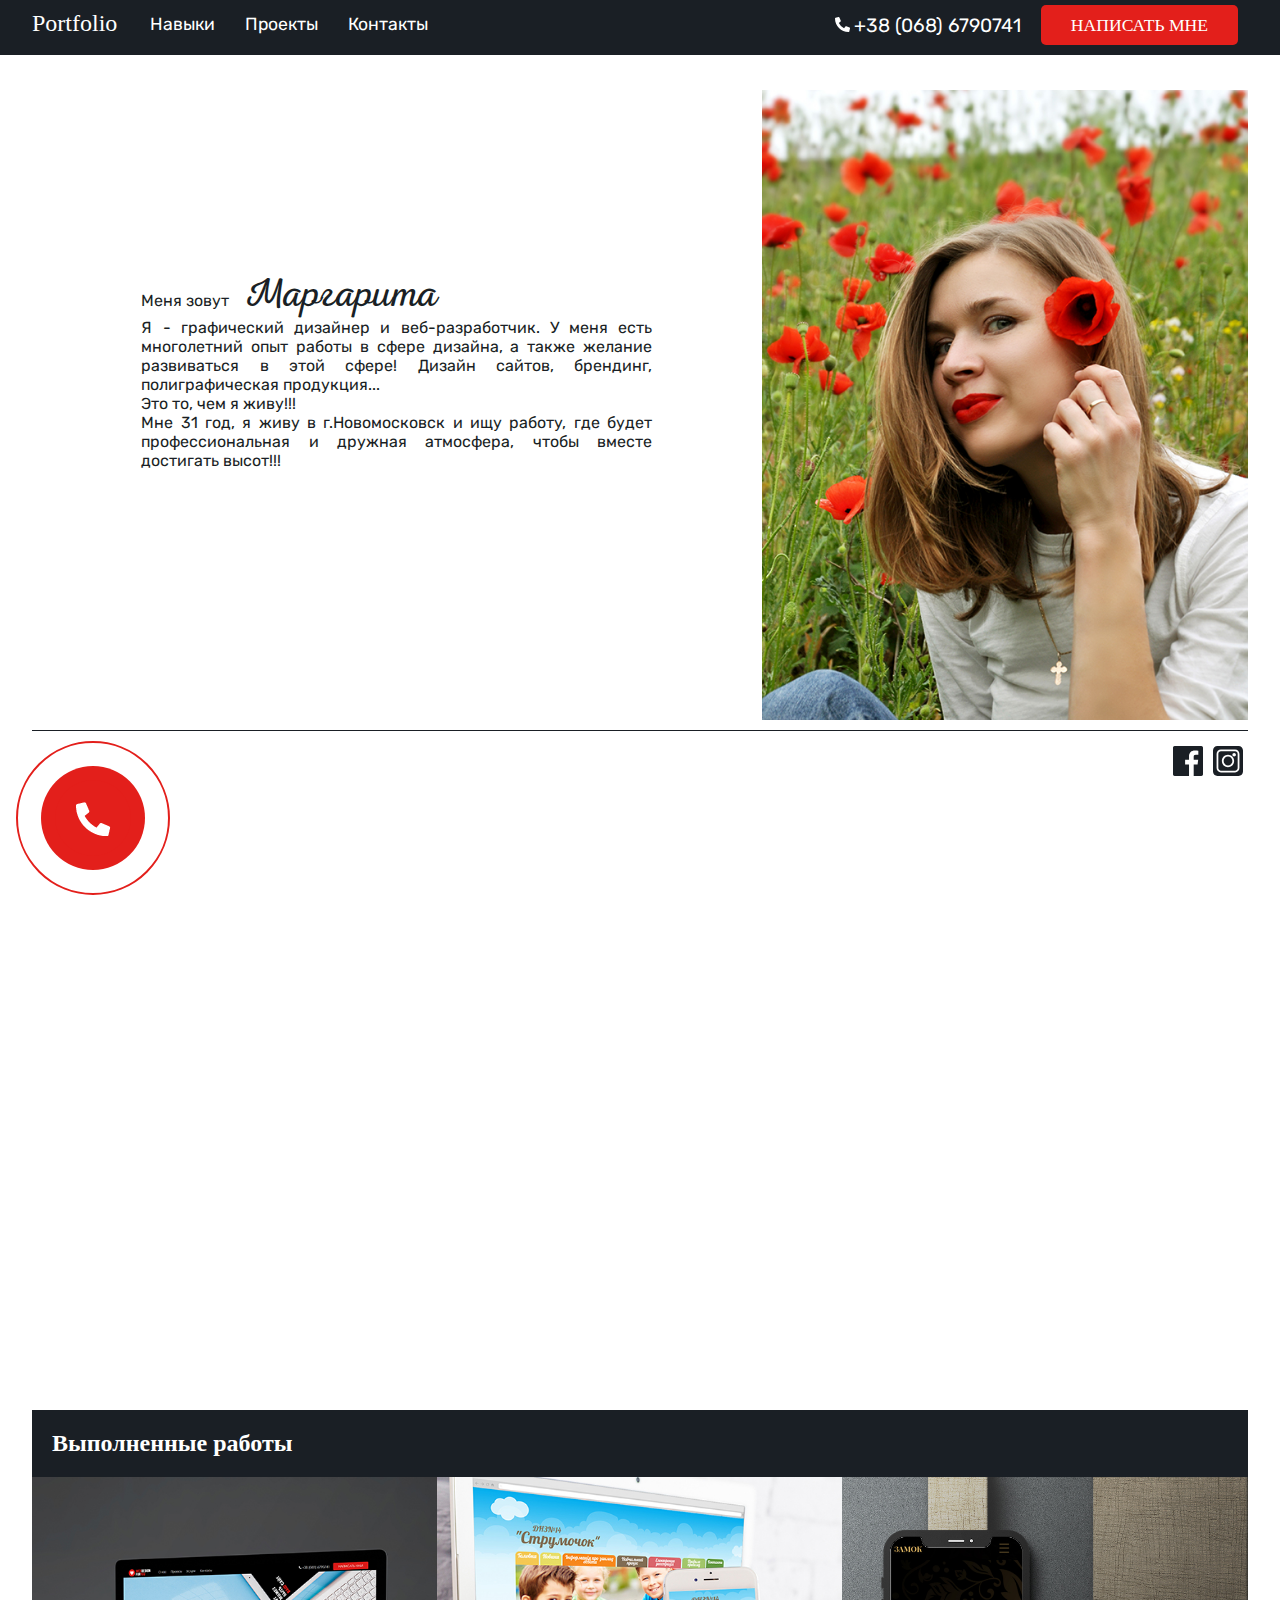
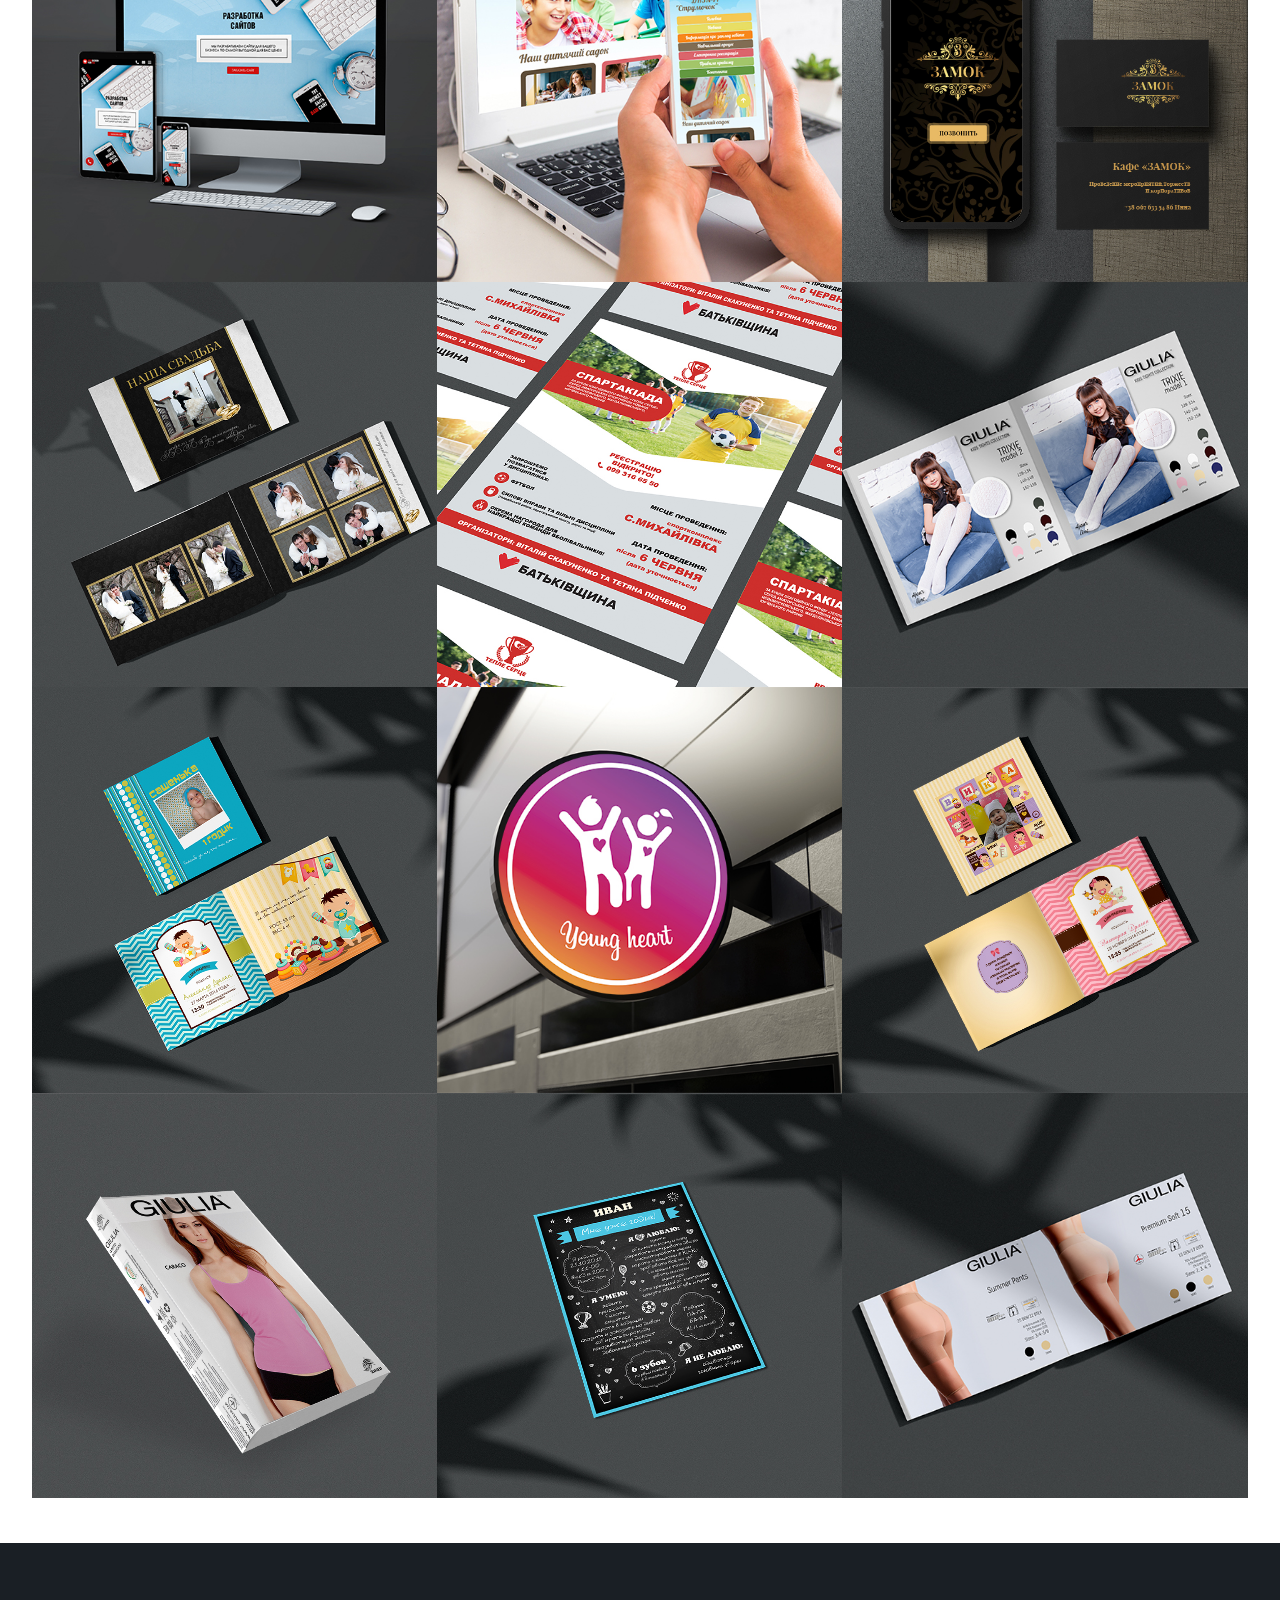
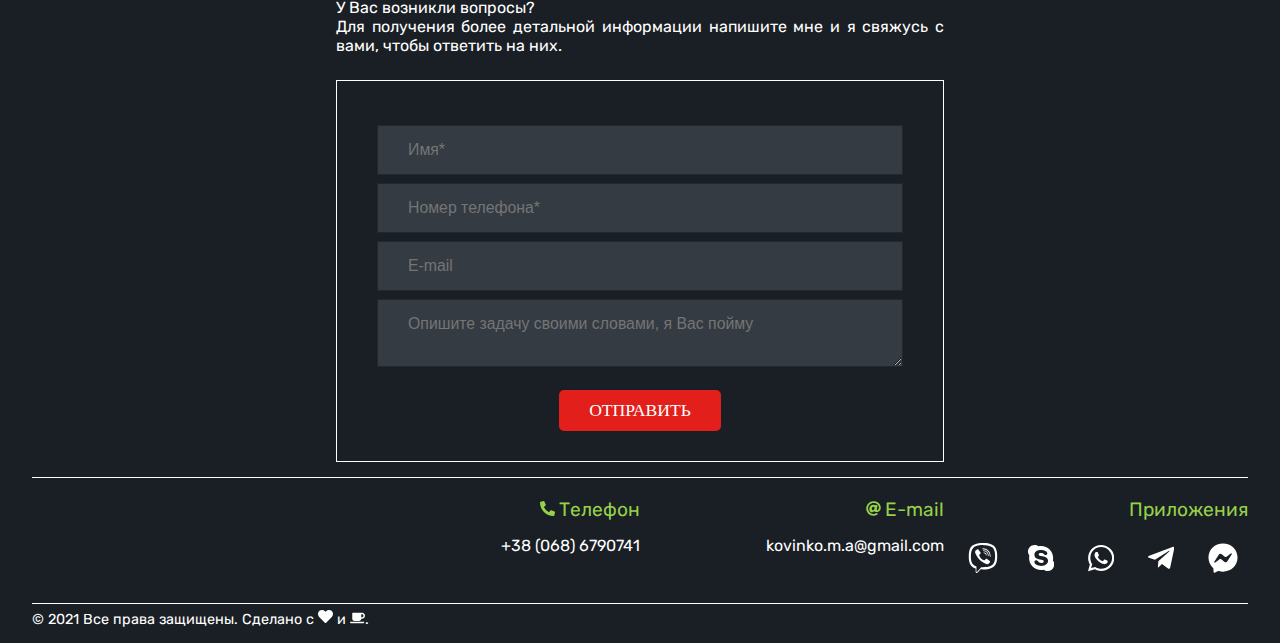
<file: margo_portfolio/index.html>
<!DOCTYPE html>
<html lang="en">
<head>
	<meta charset="UTF-8">
	<meta name="viewport" content="width=device-width, initial-scale=1.0">
	<link rel="icon" href="img/portfolio_icon.svg">
	<title>PORTFOLIO Маргарита Драган</title>
	<meta name="keywords" content="графический дизайнер, веб-разработчик,сайт-портфолио,услуги графического дизайнера">
	<meta name="description" content="Меня зовут Маргарита. Я - графический дизайнер. У меня есть опыт работы в сфере дизайна, а также желание развиваться в этой сфере! Дизайн сайтов, брендинг, полиграфическая продукция... Это то, чем я живу!!!">
	<meta property="og:title" content="Меня зовут Маргарита. Я - графический дизайнер. У меня есть опыт работы в сфере дизайна, а также желание развиваться в этой сфере!"/>
	<meta property="og:image" content="img/logo_og.gif"/>
	<link href="https://fonts.googleapis.com/css2?family=Rubik:wght@300&display=swap" rel="stylesheet">
	<link rel="stylesheet" href="css/normalize.css">
	<link rel="stylesheet" href="css/style.css">
</head>
<body>
	<header>
		<div class="container">
			<nav id="nav-menu" class="nav-menu">
			<div class="logo-container">
					<a href="#general">
					<h1>Portfolio</h1>
					</a>
			</div>				
				<div class="menu">				
					<ul class="menu-items">						
						<li class="menu-item"><a href="#about_us">Навыки</a></li>
						<li class="menu-item"><a href="#portfolio">Проекты</a></li>	
						<li class="menu-item"><a href="#contacts">Контакты</a></li>	
						<div class="header-contacts">
							<div class="contacts">
							<div class="telephones">
								<p class="contacts-title"><svg xmlns="http://www.w3.org/2000/svg" aria-hidden="true" focusable="false" data-prefix="fas" data-icon="phone-alt" class="fa-phone-alt" role="img" viewBox="0 0 512 512"><path fill="currentColor" d="M497.39 361.8l-112-48a24 24 0 0 0-28 6.9l-49.6 60.6A370.66 370.66 0 0 1 130.6 204.11l60.6-49.6a23.94 23.94 0 0 0 6.9-28l-48-112A24.16 24.16 0 0 0 122.6.61l-104 24A24 24 0 0 0 0 48c0 256.5 207.9 464 464 464a24 24 0 0 0 23.4-18.6l24-104a24.29 24.29 0 0 0-14.01-27.6z"/></svg>Телефон</p>
								<a href="tel:+380686790741" title="Позвонить нам по номеру: +380686790741">+38 (068) 6790741</a>				
							</div>
							<div class="mail">
								<p class="contacts-title"><svg xmlns="http://www.w3.org/2000/svg" aria-hidden="true" focusable="false" data-prefix="fas" data-icon="at" class="fa-at" role="img" viewBox="0 0 512 512"><path fill="currentColor" d="M256 8C118.941 8 8 118.919 8 256c0 137.059 110.919 248 248 248 48.154 0 95.342-14.14 135.408-40.223 12.005-7.815 14.625-24.288 5.552-35.372l-10.177-12.433c-7.671-9.371-21.179-11.667-31.373-5.129C325.92 429.757 291.314 440 256 440c-101.458 0-184-82.542-184-184S154.542 72 256 72c100.139 0 184 57.619 184 160 0 38.786-21.093 79.742-58.17 83.693-17.349-.454-16.91-12.857-13.476-30.024l23.433-121.11C394.653 149.75 383.308 136 368.225 136h-44.981a13.518 13.518 0 0 0-13.432 11.993l-.01.092c-14.697-17.901-40.448-21.775-59.971-21.775-74.58 0-137.831 62.234-137.831 151.46 0 65.303 36.785 105.87 96 105.87 26.984 0 57.369-15.637 74.991-38.333 9.522 34.104 40.613 34.103 70.71 34.103C462.609 379.41 504 307.798 504 232 504 95.653 394.023 8 256 8zm-21.68 304.43c-22.249 0-36.07-15.623-36.07-40.771 0-44.993 30.779-72.729 58.63-72.729 22.292 0 35.601 15.241 35.601 40.77 0 45.061-33.875 72.73-58.161 72.73z"/></svg>E-mail</p>
								<a href="mailto:kovinko.m.a@gmail.com">kovinko.m.a@gmail.com</a>
							</div>
							<div class="socicons">						
								<div class="icons">
									<div class="icon"><a href="viber://mobile?number=+380686790741"><svg xmlns="http://www.w3.org/2000/svg" aria-hidden="true" focusable="false" data-prefix="fab" data-icon="viber" class="fa-viber" role="img" viewBox="0 0 512 512"><path fill="currentColor" d="M444 49.9C431.3 38.2 379.9.9 265.3.4c0 0-135.1-8.1-200.9 52.3C27.8 89.3 14.9 143 13.5 209.5c-1.4 66.5-3.1 191.1 117 224.9h.1l-.1 51.6s-.8 20.9 13 25.1c16.6 5.2 26.4-10.7 42.3-27.8 8.7-9.4 20.7-23.2 29.8-33.7 82.2 6.9 145.3-8.9 152.5-11.2 16.6-5.4 110.5-17.4 125.7-142 15.8-128.6-7.6-209.8-49.8-246.5zM457.9 287c-12.9 104-89 110.6-103 115.1-6 1.9-61.5 15.7-131.2 11.2 0 0-52 62.7-68.2 79-5.3 5.3-11.1 4.8-11-5.7 0-6.9.4-85.7.4-85.7-.1 0-.1 0 0 0-101.8-28.2-95.8-134.3-94.7-189.8 1.1-55.5 11.6-101 42.6-131.6 55.7-50.5 170.4-43 170.4-43 96.9.4 143.3 29.6 154.1 39.4 35.7 30.6 53.9 103.8 40.6 211.1zm-139-80.8c.4 8.6-12.5 9.2-12.9.6-1.1-22-11.4-32.7-32.6-33.9-8.6-.5-7.8-13.4.7-12.9 27.9 1.5 43.4 17.5 44.8 46.2zm20.3 11.3c1-42.4-25.5-75.6-75.8-79.3-8.5-.6-7.6-13.5.9-12.9 58 4.2 88.9 44.1 87.8 92.5-.1 8.6-13.1 8.2-12.9-.3zm47 13.4c.1 8.6-12.9 8.7-12.9.1-.6-81.5-54.9-125.9-120.8-126.4-8.5-.1-8.5-12.9 0-12.9 73.7.5 133 51.4 133.7 139.2zM374.9 329v.2c-10.8 19-31 40-51.8 33.3l-.2-.3c-21.1-5.9-70.8-31.5-102.2-56.5-16.2-12.8-31-27.9-42.4-42.4-10.3-12.9-20.7-28.2-30.8-46.6-21.3-38.5-26-55.7-26-55.7-6.7-20.8 14.2-41 33.3-51.8h.2c9.2-4.8 18-3.2 23.9 3.9 0 0 12.4 14.8 17.7 22.1 5 6.8 11.7 17.7 15.2 23.8 6.1 10.9 2.3 22-3.7 26.6l-12 9.6c-6.1 4.9-5.3 14-5.3 14s17.8 67.3 84.3 84.3c0 0 9.1.8 14-5.3l9.6-12c4.6-6 15.7-9.8 26.6-3.7 14.7 8.3 33.4 21.2 45.8 32.9 7 5.7 8.6 14.4 3.8 23.6z"/></svg></a></div>
									<div class="icon"><a href="skype:margarita.kovinko?chat"><svg xmlns="http://www.w3.org/2000/svg" aria-hidden="true" focusable="false" data-prefix="fab" data-icon="skype" class="fa-skype" role="img" viewBox="0 0 448 512"><path fill="currentColor" d="M424.7 299.8c2.9-14 4.7-28.9 4.7-43.8 0-113.5-91.9-205.3-205.3-205.3-14.9 0-29.7 1.7-43.8 4.7C161.3 40.7 137.7 32 112 32 50.2 32 0 82.2 0 144c0 25.7 8.7 49.3 23.3 68.2-2.9 14-4.7 28.9-4.7 43.8 0 113.5 91.9 205.3 205.3 205.3 14.9 0 29.7-1.7 43.8-4.7 19 14.6 42.6 23.3 68.2 23.3 61.8 0 112-50.2 112-112 .1-25.6-8.6-49.2-23.2-68.1zm-194.6 91.5c-65.6 0-120.5-29.2-120.5-65 0-16 9-30.6 29.5-30.6 31.2 0 34.1 44.9 88.1 44.9 25.7 0 42.3-11.4 42.3-26.3 0-18.7-16-21.6-42-28-62.5-15.4-117.8-22-117.8-87.2 0-59.2 58.6-81.1 109.1-81.1 55.1 0 110.8 21.9 110.8 55.4 0 16.9-11.4 31.8-30.3 31.8-28.3 0-29.2-33.5-75-33.5-25.7 0-42 7-42 22.5 0 19.8 20.8 21.8 69.1 33 41.4 9.3 90.7 26.8 90.7 77.6 0 59.1-57.1 86.5-112 86.5z"/></svg></a></div>
									<div class="icon"><a href="https://wa.me/380686790741"><svg xmlns="http://www.w3.org/2000/svg" aria-hidden="true" focusable="false" data-prefix="fab" data-icon="whatsapp" class="fa-whatsapp" role="img" viewBox="0 0 448 512"><path fill="currentColor" d="M380.9 97.1C339 55.1 283.2 32 223.9 32c-122.4 0-222 99.6-222 222 0 39.1 10.2 77.3 29.6 111L0 480l117.7-30.9c32.4 17.7 68.9 27 106.1 27h.1c122.3 0 224.1-99.6 224.1-222 0-59.3-25.2-115-67.1-157zm-157 341.6c-33.2 0-65.7-8.9-94-25.7l-6.7-4-69.8 18.3L72 359.2l-4.4-7c-18.5-29.4-28.2-63.3-28.2-98.2 0-101.7 82.8-184.5 184.6-184.5 49.3 0 95.6 19.2 130.4 54.1 34.8 34.9 56.2 81.2 56.1 130.5 0 101.8-84.9 184.6-186.6 184.6zm101.2-138.2c-5.5-2.8-32.8-16.2-37.9-18-5.1-1.9-8.8-2.8-12.5 2.8-3.7 5.6-14.3 18-17.6 21.8-3.2 3.7-6.5 4.2-12 1.4-32.6-16.3-54-29.1-75.5-66-5.7-9.8 5.7-9.1 16.3-30.3 1.8-3.7.9-6.9-.5-9.7-1.4-2.8-12.5-30.1-17.1-41.2-4.5-10.8-9.1-9.3-12.5-9.5-3.2-.2-6.9-.2-10.6-.2-3.7 0-9.7 1.4-14.8 6.9-5.1 5.6-19.4 19-19.4 46.3 0 27.3 19.9 53.7 22.6 57.4 2.8 3.7 39.1 59.7 94.8 83.8 35.2 15.2 49 16.5 66.6 13.9 10.7-1.6 32.8-13.4 37.4-26.4 4.6-13 4.6-24.1 3.2-26.4-1.3-2.5-5-3.9-10.5-6.6z"/></svg></a></div>
									<div class="icon"><a href="tg://resolve?domain=Margarita Dragan"><svg xmlns="http://www.w3.org/2000/svg" aria-hidden="true" focusable="false" data-prefix="fab" data-icon="telegram-plane" class="fa-telegram" role="img" viewBox="0 0 448 512"><path fill="currentColor" d="M446.7 98.6l-67.6 318.8c-5.1 22.5-18.4 28.1-37.3 17.5l-103-75.9-49.7 47.8c-5.5 5.5-10.1 10.1-20.7 10.1l7.4-104.9 190.9-172.5c8.3-7.4-1.8-11.5-12.9-4.1L117.8 284 16.2 252.2c-22.1-6.9-22.5-22.1 4.6-32.7L418.2 66.4c18.4-6.9 34.5 4.1 28.5 32.2z"/></svg></a></div>
									<div class="icon"><a href="https://www.messenger.com/t/margar1tadragan"><svg xmlns="http://www.w3.org/2000/svg" aria-hidden="true" focusable="false" data-prefix="fab" data-icon="facebook-messenger" class="fa-facebook-messenger" role="img" viewBox="0 0 512 512"><path fill="currentColor" d="M256.55 8C116.52 8 8 110.34 8 248.57c0 72.3 29.71 134.78 78.07 177.94 8.35 7.51 6.63 11.86 8.05 58.23A19.92 19.92 0 0 0 122 502.31c52.91-23.3 53.59-25.14 62.56-22.7C337.85 521.8 504 423.7 504 248.57 504 110.34 396.59 8 256.55 8zm149.24 185.13l-73 115.57a37.37 37.37 0 0 1-53.91 9.93l-58.08-43.47a15 15 0 0 0-18 0l-78.37 59.44c-10.46 7.93-24.16-4.6-17.11-15.67l73-115.57a37.36 37.36 0 0 1 53.91-9.93l58.06 43.46a15 15 0 0 0 18 0l78.41-59.38c10.44-7.98 24.14 4.54 17.09 15.62z"/></svg></a></div>
								</div>
							</div>
						</div>
						</div>			
					</ul>
				</div>
				<div class="contacts-menu">
					<div class="phone">
					<a href="tel:+380686790741" title="Позвонить нам по номеру: +380686790741"><svg xmlns="http://www.w3.org/2000/svg" aria-hidden="true" focusable="false" data-prefix="fas" data-icon="phone-alt" class="fa-phone-alt" role="img" viewBox="0 0 512 512"><path fill="currentColor" d="M497.39 361.8l-112-48a24 24 0 0 0-28 6.9l-49.6 60.6A370.66 370.66 0 0 1 130.6 204.11l60.6-49.6a23.94 23.94 0 0 0 6.9-28l-48-112A24.16 24.16 0 0 0 122.6.61l-104 24A24 24 0 0 0 0 48c0 256.5 207.9 464 464 464a24 24 0 0 0 23.4-18.6l24-104a24.29 24.29 0 0 0-14.01-27.6z"/></svg>+38 (068) 6790741</a>
					</div>
					<div class="question">
					<a href="#popup" id="popup-link" class="btn btn-inverse popup-link">Написать мне</a>			
					</div>					
					<a href="#popup" class="question-mobile popup-link"><svg xmlns="http://www.w3.org/2000/svg" aria-hidden="true" focusable="false" data-prefix="fas" data-icon="envelope" id="fa-envelope" role="img" viewBox="0 0 512 512"><path fill="currentColor" d="M502.3 190.8c3.9-3.1 9.7-.2 9.7 4.7V400c0 26.5-21.5 48-48 48H48c-26.5 0-48-21.5-48-48V195.6c0-5 5.7-7.8 9.7-4.7 22.4 17.4 52.1 39.5 154.1 113.6 21.1 15.4 56.7 47.8 92.2 47.6 35.7.3 72-32.8 92.3-47.6 102-74.1 131.6-96.3 154-113.7zM256 320c23.2.4 56.6-29.2 73.4-41.4 132.7-96.3 142.8-104.7 173.4-128.7 5.8-4.5 9.2-11.5 9.2-18.9v-19c0-26.5-21.5-48-48-48H48C21.5 64 0 85.5 0 112v19c0 7.4 3.4 14.3 9.2 18.9 30.6 23.9 40.7 32.4 173.4 128.7 16.8 12.2 50.2 41.8 73.4 41.4z"/></svg></a>
					<div id="menu-burger">
						<input type="checkbox" id="burger" onchange="burgerMenuOpen()"/>
						<label class="burger-label" for="burger">
						<div></div>
						<div></div>
						<div></div>
						</label>  
					</div>					
				</div>			
			</nav>
		</div>						
	</header>
	<main>
		<section class="general" id="general">
			<div class="container">
				<div class="text-general">
					<div class="general_item-1">
						<p>Меня зовут<span>Маргарита</span></p>
						<p>Я - графический дизайнер и веб-разработчик. У меня есть многолетний опыт работы в сфере дизайна, а также желание развиваться в этой сфере! Дизайн сайтов, брендинг, полиграфическая продукция...<br> Это то, чем я живу!!!</p>
						<p>Мне 31 год, я живу в г.Новомосковск и ищу работу, где будет профессиональная и дружная атмосфера, чтобы вместе достигать высот!!!</p>
					</div>
					<figure class="general_img general_item-2"></figure>
				</div>
				<div class="icon-conteiner after-text-general">			
										<a href="https://www.facebook.com/margar1tadragan" title="Dragan Margarita" target="_blank"><div><svg xmlns="http://www.w3.org/2000/svg" xmlns:xlink="http://www.w3.org/1999/xlink" version="1.1" id="Capa_1" x="0px" y="0px" fill="currentColor" width="30px" height="30px" viewBox="0 0 60.734 60.733" xml:space="preserve">
											<path d="M57.378,0.001H3.352C1.502,0.001,0,1.5,0,3.353v54.026c0,1.853,1.502,3.354,3.352,3.354h29.086V37.214h-7.914v-9.167h7.914   v-6.76c0-7.843,4.789-12.116,11.787-12.116c3.355,0,6.232,0.251,7.071,0.36v8.198l-4.854,0.002c-3.805,0-4.539,1.809-4.539,4.462   v5.851h9.078l-1.187,9.166h-7.892v23.52h15.475c1.852,0,3.355-1.503,3.355-3.351V3.351C60.731,1.5,59.23,0.001,57.378,0.001z"/>
										</svg>			
										</div></a>
										<a href="https://www.instagram.com/margarita_dragan/" title="Dragan Margarita" target="_blank"><div><svg xmlns="http://www.w3.org/2000/svg" fill="currentColor" height="30px" viewBox="0 0 512 512" width="30px"><path d="m376 91h-240c-24.8125 0-45 20.1875-45 45v240c0 24.8125 20.1875 45 45 45h240c24.8125 0 45-20.1875 45-45v-240c0-24.8125-20.1875-45-45-45zm-120 270c-57.890625 0-105-47.109375-105-105s47.109375-105 105-105 105 47.109375 105 105-47.109375 105-105 105zm105-180c-16.539062 0-30-13.460938-30-30s13.460938-30 30-30 30 13.460938 30 30-13.460938 30-30 30zm0 0"/><path d="m256 181c-41.351562 0-75 33.648438-75 75s33.648438 75 75 75 75-33.648438 75-75-33.648438-75-75-75zm0 0"/><path d="m436 0h-360c-41.351562 0-76 34.648438-76 76v360c0 41.351562 34.648438 76 76 76h360c41.351562 0 76-34.648438 76-76v-360c0-41.351562-34.648438-76-76-76zm15 376c0 41.351562-33.648438 75-75 75h-240c-41.351562 0-75-33.648438-75-75v-240c0-41.351562 33.648438-75 75-75h240c41.351562 0 75 33.648438 75 75zm0 0"/></svg>	
										</div></a>
				</div> 					
			</div>			
		</section>
		<section class="about_us" id="about_us">
			<div class="container">				
				<div class="cards">						
						<div class="card _anim-items _anim-no-hide">			
							<div class="card-text">	
									<h4>Навыки дизайнера</h4>
									<div class="icon-conteiner">
										<div class="icon"><svg xmlns="http://www.w3.org/2000/svg" xmlns:xlink="http://www.w3.org/1999/xlink" version="1.1" id="Capa_1" x="0px" y="0px" viewBox="0 0 512 512" fill="currentColor" xml:space="preserve">
											<g>
												<g>
													<path  d="M95.907,400.492h-0.015c-3.457,5.361-3.94,12.29-1.26,18.062c1.567,3.369,2.769,4.248,2.842,4.292    c-0.103-0.132,14.971-1.143,48.853-55.21c2.783-4.453,5.552-9.009,8.276-13.638C128.617,366.522,107.758,382.094,95.907,400.492z"/>
												</g>
											</g>
											<g>
												<g>
													<path d="M241.63,239.754c-8.115,20.992-17.153,42.071-26.455,62.037c22.896-5.493,46.348-9.316,68.892-11.602    C269.814,274.662,254.975,257.42,241.63,239.754z"/>
												</g>
											</g>
											<g>
												<g>
													<path d="M242.89,93.915c-3.677-6.592-7.427-9.668-9.111-9.668c-0.146,0-0.278,0.015-0.396,0.073    c-6.899,2.93-18.677,28.564-5.537,71.675c1.465,4.776,3.383,9.712,5.713,14.795C244.399,133.1,248.5,103.978,242.89,93.915z"/>
												</g>
											</g>
											<g>
												<g>
													<path d="M425.291,337.782c-3.192-6.474-24.623-17.036-70.561-19.643c-0.322-0.029-0.645-0.044-0.967-0.059    c9.214,8.745,15.059,13.975,15.322,14.194c6.504,5.918,28.198,21.973,42.832,20.244    C420.994,351.421,426.677,340.574,425.291,337.782z"/>
												</g>
											</g>
											<g>
												<g>
													<path d="M467,0H45C20.186,0,0,20.186,0,45v422c0,24.814,20.186,45,45,45h422c24.814,0,45-20.186,45-45V45    C512,20.186,491.814,0,467,0z M415.39,382.313c-31.23,3.794-62.856-24.521-66.387-27.744c-1.729-1.538-17.49-15.615-38.291-36.548    c-37.896,1.816-77.593,8.379-112.939,19.292c-9.375,18.179-18.618,34.541-27.056,47.871    c-15.989,25.32-45.736,69.261-75.586,67.471c-6.826-0.439-19.512-3.823-27.7-21.46c-7.09-15.249-5.874-32.813,3.267-46.963    c20.918-32.461,60.674-55.811,106.304-71.411c17.212-34.131,32.329-70.078,43.931-102.905    c-9.712-15.571-17.417-30.908-21.768-45.161c-17.271-56.616-1.318-97.925,22.471-108.047c13.652-5.786,33.267-2.886,47.461,22.617    c12.407,22.251,3.179,71.792-15.176,126.46c19.834,28.901,46.465,58.579,69.126,81.929c11.704-0.278,22.939-0.146,33.384,0.469    c36.519,2.08,82.778,10.049,95.757,36.299C463.958,348.234,442.747,379.094,415.39,382.313z"/>
												</g>
											</g>
											</svg></div>
										<div class="icon">
											<svg xmlns="http://www.w3.org/2000/svg" xmlns:xlink="http://www.w3.org/1999/xlink" version="1.1" id="Capa_1" x="0px" y="0px" viewBox="0 0 17.469 17.469" fill="currentColor"  xml:space="preserve">
											<g>
												<g>
													<path  d="M5.925,4.982c-0.442,0-0.742,0.043-0.898,0.087v2.841C5.213,7.952,5.44,7.966,5.754,7.966    c1.157,0,1.871-0.585,1.871-1.571C7.624,5.511,7.01,4.982,5.925,4.982z"/>
													<path  d="M16.4,0.002H1.07C0.479,0.002,0,0.48,0,1.069v15.329c0,0.59,0.479,1.069,1.07,1.069H16.4    c0.59,0,1.069-0.479,1.069-1.069V1.07C17.469,0.48,16.99,0.002,16.4,0.002z M8.894,8.624c-0.741,0.7-1.842,1.014-3.125,1.014    c-0.287,0-0.543-0.014-0.743-0.043v3.442H2.869V3.541C3.54,3.428,4.482,3.342,5.811,3.342c1.341,0,2.299,0.256,2.94,0.771    c0.617,0.486,1.03,1.286,1.03,2.228S9.466,8.08,8.894,8.624z M12.145,13.179c-0.916,0-1.729-0.198-2.258-0.485l0.385-1.556    c0.4,0.241,1.229,0.527,1.873,0.527c0.655,0,0.927-0.228,0.927-0.586c0-0.356-0.214-0.527-1.027-0.799    c-1.442-0.485-2-1.271-1.986-2.099c0-1.298,1.114-2.286,2.842-2.286c0.814,0,1.542,0.187,1.97,0.4l-0.385,1.5    c-0.314-0.172-0.913-0.399-1.514-0.399c-0.527,0-0.826,0.214-0.826,0.571c0,0.328,0.269,0.499,1.126,0.8    c1.328,0.456,1.886,1.128,1.899,2.154C15.171,12.222,14.141,13.179,12.145,13.179z"/>
												</g>
											</g>
											</svg>
										</div>
										<div class="icon"><svg xmlns="http://www.w3.org/2000/svg" xmlns:xlink="http://www.w3.org/1999/xlink" version="1.1" id="Capa_1" x="0px" y="0px" viewBox="0 0 16.871 16.871" fill="currentColor" xml:space="preserve">
											<g>
												<g>
													<path  d="M6.847,5.772H6.822c-0.127,0.511-0.254,1.16-0.395,1.657L5.917,9.25h1.898L7.28,7.429    C7.128,6.919,6.975,6.283,6.847,5.772z"/>
													<path d="M15.837,0H1.033C0.462,0,0,0.462,0,1.033v14.805c0,0.57,0.462,1.033,1.033,1.033h14.805    c0.57,0,1.033-0.463,1.033-1.033V1.033C16.871,0.463,16.408,0,15.837,0z M8.758,12.905l-0.663-2.203H5.638l-0.612,2.203H3.014    l2.624-8.583h2.546l2.663,8.583H8.758z M13.793,12.905h-1.937V6.678h1.937V12.905z M12.813,5.914    c-0.611,0-1.019-0.434-1.007-0.969c-0.012-0.561,0.396-0.979,1.021-0.979c0.623,0,1.018,0.419,1.03,0.979    C13.857,5.48,13.45,5.914,12.813,5.914z"/>
												</g>
											</g>
											</svg></div>
										<div class="icon">
											<svg xmlns="http://www.w3.org/2000/svg" xmlns:xlink="http://www.w3.org/1999/xlink" version="1.1" id="Capa_1" x="0px" y="0px" viewBox="0 0 15.492 15.492" fill="currentColor" xml:space="preserve">
											<g>
												<g>
													<g>
														<path  d="M9.129,7.38c-0.731,0-1.113,0.657-1.113,1.473c0,0.879,0.435,1.43,1.102,1.43     c0.466,0,0.836-0.318,0.933-0.773c0.03-0.117,0.042-0.232,0.042-0.371V8.461c0-0.086-0.012-0.201-0.021-0.288     C9.976,7.74,9.627,7.38,9.129,7.38z"/>
														<path d="M14.502,0H0.99C0.443,0,0,0.443,0,0.988v13.513c0,0.547,0.444,0.99,0.989,0.99h13.512     c0.548,0,0.989-0.444,0.989-0.99V0.988C15.491,0.442,15.05,0,14.502,0z M5.367,11.447h-1.62v-7.14h1.62V11.447z M10.317,11.447     l-0.074-0.762H10.22c-0.329,0.582-0.952,0.879-1.62,0.879c-1.229,0-2.214-1.05-2.214-2.66C6.375,7.157,7.467,6.15,8.707,6.15     c0.635,0,1.133,0.223,1.366,0.583h0.021V3.926h1.61V9.9c0,0.584,0.021,1.198,0.043,1.548L10.317,11.447L10.317,11.447z"/>
													</g>
												</g>
											</g>
											</svg>
										</div>										
									</div>
									<p>Умею правильно выстроить композицию, обладаю чувством цвета и стиля.</p>
									<p>Уверенно работаю в пакете программ Adobe (Acrobat, Photoshop, Illustrator, InDesign).</p>
									<p>Есть опыт работы в подготовке к печати полиграфической продукции (упаковкка, каталоги, баннеры)</p>
									<p>В понятие дизайн вкладываю не только красоту, но прежде всего функциональность и удобство.</p>									
							</div>					
						</div>
						<div class="card _anim-items _anim-no-hide">
							<div class="card-text">	
									<h4>Навыки веб-разработчика</h4>
									<div class="icon-conteiner">
										<div class="icon">
											<svg xmlns="http://www.w3.org/2000/svg" fill="currentColor" viewBox="-39 0 512 512" ><path d="m353.632812 0v79.660156h79.996094zm0 0"/><path d="m323.636719 92.945312v-92.9218745h-306.074219c-9.683594 0-17.5625 7.8789065-17.5625 17.5625005v303.242187h433.628906v-211.171875h-93.28125c-9.214844 0-16.710937-7.496094-16.710937-16.710938zm0 0"/><path d="m0 494.4375c0 9.683594 7.878906 17.5625 17.5625 17.5625h398.507812c9.683594 0 17.558594-7.878906 17.558594-17.5625v-143.613281h-433.628906zm322.050781-107.800781c0-2.109375 1.054688-3.710938 3.164063-4.8125 2.105468-1.101563 4.625-1.648438 7.558594-1.648438 2.933593 0 5.449218.550781 7.558593 1.648438 2.109375 1.101562 3.164063 2.703125 3.164063 4.8125v75.320312h31.335937c1.925781 0 3.4375.917969 4.535157 2.75 1.101562 1.832031 1.648437 4.03125 1.648437 6.597657 0 2.566406-.546875 4.765624-1.648437 6.597656-1.097657 1.832031-2.609376 2.75-4.535157 2.75h-43.433593c-2.566407 0-4.765626-.574219-6.597657-1.71875-1.835937-1.144532-2.75-2.773438-2.75-4.878906zm-97.863281 4.261719c0-3.664063 1.03125-6.371094 3.09375-8.109376 2.0625-1.742187 4.605469-2.613281 7.628906-2.613281 4.125 0 7.261719.617188 9.414063 1.855469 2.152343 1.238281 4.558593 4.191406 7.21875 8.867188l14.15625 24.738281 14.15625-24.738281c2.65625-4.675782 5.0625-7.628907 7.21875-8.867188 2.148437-1.238281 5.289062-1.855469 9.414062-1.855469 3.023438 0 5.566407.871094 7.625 2.613281 2.066407 1.738282 3.097657 4.445313 3.097657 8.109376v83.15625c0 2.109374-1.058594 3.734374-3.164063 4.878906-2.109375 1.144531-4.628906 1.71875-7.558594 1.71875-2.9375 0-5.453125-.574219-7.558593-1.71875-2.109376-1.144532-3.164063-2.773438-3.164063-4.878906v-51.546876l-13.195313 22.542969c-1.558593 2.660157-3.9375 3.984375-7.144531 3.984375-3.117187 0-5.359375-1.324218-6.734375-3.984375l-13.058594-23.917969v52.917969c0 2.109375-1.054687 3.734375-3.164062 4.878907-2.109375 1.148437-4.625 1.71875-7.558594 1.71875s-5.453125-.570313-7.558594-1.71875c-2.109374-1.144532-3.164062-2.769532-3.164062-4.878907zm-79.167969-7.984376c1.101563-1.824218 2.703125-2.738281 4.8125-2.738281h59.375c2.109375 0 3.710938.914063 4.8125 2.738281 1.101563 1.824219 1.648438 3.984376 1.648438 6.476563 0 2.671875-.574219 4.917969-1.71875 6.742187-1.144531 1.824219-2.726563 2.734376-4.742188 2.734376h-18.964843v75.140624c0 2.121094-1.054688 3.761719-3.164063 4.914063-2.105469 1.152344-4.625 1.730469-7.558594 1.730469-2.933593 0-5.453125-.578125-7.558593-1.730469-2.109376-1.152344-3.164063-2.792969-3.164063-4.914063v-75.140624h-18.964844c-2.019531 0-3.597656-.910157-4.742187-2.734376-1.148438-1.824218-1.71875-4.070312-1.71875-6.742187 0-2.492187.550781-4.652344 1.648437-6.476563zm-80.40625 3.722657c0-2.109375 1.054688-3.710938 3.164063-4.8125 2.105468-1.101563 4.625-1.648438 7.558594-1.648438 2.929687 0 5.449218.550781 7.558593 1.648438 2.105469 1.101562 3.164063 2.703125 3.164063 4.8125v33.671875h27.351562v-33.671875c0-2.109375 1.050782-3.710938 3.160156-4.8125 2.105469-1.101563 4.625-1.648438 7.558594-1.648438s5.453125.550781 7.5625 1.648438c2.105469 1.101562 3.160156 2.703125 3.160156 4.8125v87.417969c0 2.105468-1.054687 3.734374-3.160156 4.875-2.109375 1.148437-4.628906 1.71875-7.5625 1.71875s-5.453125-.570313-7.558594-1.71875c-2.109374-1.144532-3.160156-2.769532-3.160156-4.875v-37.25h-27.355468v37.25c0 2.105468-1.054688 3.734374-3.160157 4.875-2.109375 1.148437-4.628906 1.71875-7.558593 1.71875-2.933594 0-5.453126-.570313-7.5625-1.71875-2.109376-1.144532-3.160157-2.769532-3.160157-4.875zm0 0"/></svg></div>
											<div class="icon"><svg xmlns="http://www.w3.org/2000/svg" xmlns:xlink="http://www.w3.org/1999/xlink" version="1.1"  x="0px" y="0px" viewBox="0 0 512 512" fill="currentColor" xml:space="preserve">
													<path d="M386.671,126.851c-9.968,0-18.077-8.109-18.077-18.077V0H57.814c-16.53,0-29.93,13.4-29.93,29.93v452.14    c0,16.53,13.4,29.93,29.93,29.93h396.372c16.53,0,29.93-13.4,29.93-29.93V126.851H386.671z M244.876,195.714h47.456    c8.284,0,15,6.716,15,15s-6.716,15-15,15h-47.456c-6.144,0-11.143,4.999-11.143,11.143c0,6.144,4.999,11.143,11.143,11.143h21.313    c22.687,0,41.143,18.457,41.143,41.143c0,22.686-18.456,41.143-41.143,41.143h-47.456c-8.284,0-15-6.716-15-15s6.716-15,15-15    h47.456c6.145,0,11.143-4.999,11.143-11.143c0-6.144-4.998-11.143-11.143-11.143h-21.313c-22.687,0-41.143-18.457-41.143-41.143    C203.733,214.171,222.189,195.714,244.876,195.714z M154.608,195.715h21.314c8.284,0,15,6.716,15,15s-6.716,15-15,15h-21.314    c-20.56,0-37.285,16.726-37.285,37.285s16.726,37.285,37.285,37.285h21.314c8.284,0,15,6.716,15,15s-6.716,15-15,15h-21.314    c-37.102,0-67.285-30.184-67.285-67.285S117.507,195.715,154.608,195.715z M405.608,459.313H102.961    c-8.265,0-14.965-6.7-14.965-14.965s6.7-14.965,14.965-14.965h302.647c8.265,0,14.965,6.7,14.965,14.965    C420.573,452.613,413.873,459.313,405.608,459.313z M405.608,402.044H102.961c-8.265,0-14.965-6.7-14.965-14.965    s6.7-14.965,14.965-14.965h302.647c8.265,0,14.965,6.7,14.965,14.965C420.573,395.344,413.873,402.044,405.608,402.044z     M358.22,248h21.313c22.687,0,41.143,18.457,41.143,41.143c0,22.686-18.456,41.143-41.143,41.143h-47.456c-8.284,0-15-6.716-15-15    s6.716-15,15-15h47.456c6.145,0,11.143-4.999,11.143-11.143c0-6.144-4.998-11.143-11.143-11.143H358.22    c-22.687,0-41.143-18.457-41.143-41.143c0-22.686,18.456-41.143,41.143-41.143h47.456c8.284,0,15,6.716,15,15s-6.716,15-15,15    H358.22c-6.144,0-11.143,4.999-11.143,11.143C347.077,243.001,352.076,248,358.22,248z"/>
													<polygon points="398.524,3.151 398.524,96.921 481.505,96.921   "/>						
												</svg>			
											</div>
											<div class="icon"><svg  xmlns="http://www.w3.org/2000/svg" id="capa_1" viewBox="0 0 411.95 512.47">		<path d="M2732.25,1363.53v18a26,26,0,0,0-.6,3.88q0,32.61,0,65.22a26.16,26.16,0,0,0,.6,3.89v8c-3.17,9.41-10,11.55-19.39,11.53q-188-.35-375.92,0c-11.3,0-16.51-6.82-16.14-16.12.34-8.45-.29-16.93-.5-25.4v-18a26,26,0,0,0,.59-3.88q.06-32.12,0-64.22a26.13,26.13,0,0,0-.59-3.89v-18a26.13,26.13,0,0,0,.59-3.89q.06-32.12,0-64.22a26.13,26.13,0,0,0-.59-3.89v-18a26.13,26.13,0,0,0,.59-3.89q.06-32.12,0-64.22a26,26,0,0,0-.59-3.88v-18a26.13,26.13,0,0,0,.59-3.89q.06-32.1,0-64.22a26,26,0,0,0-.59-3.88v-18a26.13,26.13,0,0,0,.59-3.89q.06-32.1,0-64.22a26,26,0,0,0-.59-3.88v-10c2-4.52,4.2-8.8,9-11h274c.13,2,.36,4,.37,5.95q0,52.68,0,105.37c0,11.74,4.53,16.28,16.29,16.28H2731c.52,1.84.87,3.11,1.23,4.37v18a26.16,26.16,0,0,0-.6,3.89q0,32.1,0,64.22a26,26,0,0,0,.6,3.88v18a26.16,26.16,0,0,0-.6,3.89q0,32.1,0,64.22a26,26,0,0,0,.6,3.88v18a26,26,0,0,0-.6,3.89q0,32.1,0,64.22A26,26,0,0,0,2732.25,1363.53Zm-129.72-146.36v-.23c6,0,12,0,18,0,8.25-.08,14-5.24,13.94-12.39-.06-6-6.86-12-14-12.07-11.83-.09-23.66-.11-35.49,0-20.43.19-36.64,14.59-38.78,34.31-2,18.68,10.61,35.88,30.32,40.23,6.22,1.37,12.87.91,19.32,1.14,4.94.17,9.18,1.6,11.95,5.94a13.21,13.21,0,0,1,.69,13.74c-2.58,5.12-7.19,7.1-12.77,7.1-12.33,0-24.66-.1-37,0a12.53,12.53,0,0,0-12.63,12.2c-.11,6,5.05,11.62,11.68,11.95,9,.45,18,.51,27,.41,6.47-.07,13.19.35,19.35-1.21,16.67-4.25,27-14.81,29.95-32.34,3.48-20.51-15.21-42.53-35.88-41.9a90.43,90.43,0,0,1-16.86-.84c-7.45-1.18-11.32-7.27-10.43-15.06.74-6.51,6-10.91,13.22-11C2590.2,1217.12,2596.36,1217.17,2602.53,1217.17Zm-108.47,0a13.92,13.92,0,0,1,.53,2.13c0,17.48.49,35-.23,52.44-.2,4.86-3,10.28-6.11,14.25-10.16,12.93-35.7,13.39-44.22-8.17-2.92-7.42-9.76-10.3-16.05-7.62s-9,9.68-6.2,16.83a49.47,49.47,0,0,0,15.2,20.54c15.22,12.45,32.09,15.15,50,8.19,18.48-7.19,30.31-21.31,31.63-41.18,1.53-23,.78-46.27.69-69.41,0-7.48-5.25-12.47-12.78-12.63-12.32-.27-24.65-.25-37,0-7,.13-12.22,5-12.61,11-.54,8.1,4.61,13.44,13.5,13.63C2478.2,1217.3,2486,1217.16,2494.06,1217.16Z" transform="translate(-2320.3 -961.58)" style="fill:#fff"/>
												<path d="M2721.39,1064.12h-92.85V971.25Z" transform="translate(-2320.3 -961.58)" style="fill:#fff"/>
												</svg>
											</div>
																	
									</div>
									<p>Разрабатываю сайты, учитывая правила адаптивной кроссербраузной вёрстки и правила удобства пользования сайтом, внедряю инсрументы для SEO-продвижения.</p>
									<p>Высокий уровень знаний HTML, CSS, средний уровень-JS, jQuery, Bootstrap. Есть опыт работы в WordPress.</p>
									
							</div>					
						</div>
						<div class="card _anim-items _anim-no-hide">
						<div class="card-text">	
									<h4>Личные качества</h4>
									<div class="icon-conteiner">
										<div class="icon">								
											<svg version="1.1" xmlns="http://www.w3.org/2000/svg" xmlns:xlink="http://www.w3.org/1999/xlink" x="0px" y="0px"
	 									viewBox="0 0 787.03 1067" fill="currentColor" xml:space="preserve">
											<path d="M52.15,483.15c2.35-10,4.22-20.14,7.14-29.96c5.12-17.16,9.05-34.38,8.59-52.48c-0.53-20.79-5.68-40.11-16.64-57.83
												c-3.5-5.66-6.99-11.34-10.71-16.87c-12.43-18.5-15.84-38.69-10.52-60.12c2.51-10.12,5.94-20.09,9.9-29.75
												c4.23-10.33,12.04-17.86,21.94-23.1c1.77-0.93,3.52-1.9,5.32-2.75c51.25-23.97,81.18-65.42,94.11-119.04
												c8.89-36.86,33.64-54.63,67.33-63.64c11.47-3.07,23.08,0.08,34.51,2.79c15.18,3.6,30.39,7.84,45.83,9.38
												c26.48,2.63,51.59-3.69,75.01-16.39c4.83-2.62,9.71-5.21,14.23-8.3c26.66-18.25,55.01-18.47,84.52-8.52
												c17.28,5.83,30.8,16.23,40.21,31.86c3.09,5.13,6.25,10.25,8.9,15.61c18.1,36.69,47.68,59.03,86.62,69.87
												c8.97,2.5,17.9,5.17,26.77,8.03c32.24,10.38,47.49,34.66,53.44,66.2c3.08,16.32-1.24,32.13-4.46,47.93
												c-5.46,26.74-6.87,53.47-0.59,80.28c3.56,15.2,11.22,28.38,20.05,41.01c6.31,9.02,12.31,18.21,15.08,29.09
												c3.96,15.56,1.54,30.81-2.55,45.86c-1.95,7.19-4.55,14.27-7.45,21.14c-6.02,14.27-15.92,25.28-29.43,32.92
												c-5.36,3.03-10.79,5.94-16.33,8.63c-36.2,17.55-57.2,46.65-65.29,85.62c-0.98,4.72-2.04,9.43-3.07,14.15
												c-3.87,17.75-12.7,32.48-27.05,43.67c-16.28,12.69-33.45,23.67-54.45,26.86c-10.03,1.52-19.43-1.09-28.92-3.91
												c-13.19-3.92-26.34-9.24-39.85-10.6c-30.11-3.03-58.29,3.49-82.38,23.18c-1.42,1.16-2.94,2.22-4.22,3.52
												c-16.44,16.65-36.21,20.33-58.46,15.68c-17.98-3.76-35.49-8.82-52.28-16.33c-16.47-7.36-28.31-18.98-34.35-36.23
												c-9.6-27.38-27.59-47.9-51.92-63.22c-14.89-9.38-31.67-12.83-48.67-15.38c-19.8-2.97-35.08-12.8-46.24-29.26
												c-9.96-14.71-18.42-30.12-21.55-47.89c-0.66-3.76-0.79-7.61-1.16-11.41C52.8,483.35,52.47,483.25,52.15,483.15z M378.66,92.2
												c-146.02,1.95-259.72,117.95-257.91,263.1c1.75,140.17,119.79,255.16,260,253.5c141.55-1.67,256.1-114.95,256.33-258.09
												C637.3,209.3,524.03,92.93,378.66,92.2z"/>
											<path d="M787.03,965.29c-58.08-27.42-114.91-54.25-172.19-81.29c-18.23,61.1-36.38,121.92-54.53,182.73
												c-0.38,0.09-0.77,0.18-1.15,0.27c-40.21-92.55-80.43-185.1-121.1-278.7c86.91-8.91,163.58-41.38,231.8-95.51
												C709.02,783.85,747.75,873.93,787.03,965.29z"/>
											<path d="M0,965.28c39.3-87.37,78.02-173.47,117.15-260.46c67.05,54.53,144.65,81.03,229.68,89.7
												c-39.98,91.52-79.57,182.17-119.67,273.95c-18.48-61.99-36.6-122.8-54.98-184.46C114.99,911.01,58.14,937.84,0,965.28z"/>
											<path d="M603.47,355.18c-2.85,124.95-107.36,225.16-234.68,219.59c-121.32-5.3-220.1-108.23-214.02-235.45
												c5.76-120.41,107.38-217.09,232.38-213.3C508.17,129.71,606.79,233.92,603.47,355.18z M347.37,381.79
												c-20.59-20.58-40.82-40.79-60.42-60.37c-14.37,14.43-28.78,28.9-42.65,42.82c34.37,34.39,69.21,69.26,103.46,103.52
												c64-63.98,128.3-128.27,192.18-192.13c-14.1-14.06-28.57-28.49-43.28-43.15C447.42,281.73,397.82,331.33,347.37,381.79z"/>
											</svg>
										</div>	
										<div class="icon">
											<svg xmlns="http://www.w3.org/2000/svg" xmlns:xlink="http://www.w3.org/1999/xlink" version="1.1" id="Capa_1" x="0px" y="0px" viewBox="0 0 512 512" fill="currentColor" xml:space="preserve">
											<path d="M437.02,74.981C388.668,26.629,324.38,0,256,0S123.332,26.629,74.98,74.981C26.628,123.333,0,187.62,0,256    s26.628,132.668,74.98,181.019C123.332,485.37,187.62,512,256,512s132.668-26.629,181.02-74.981    C485.372,388.667,512,324.38,512,256S485.372,123.332,437.02,74.981z M256,461.752c-113.453,0-205.752-92.3-205.752-205.752    c0-0.186,0.006-0.37,0.007-0.554c0-0.047-0.007-0.092-0.007-0.139c0-0.079,0.01-0.155,0.012-0.233    c0.499-112.093,91.086-203.29,202.944-204.79c0.234-0.011,0.466-0.035,0.703-0.035c0.142,0,0.28,0.017,0.421,0.021    c0.558-0.004,1.114-0.021,1.673-0.021c113.453,0,205.752,92.3,205.752,205.752S369.453,461.752,256,461.752z"/>	
											<path d="M412.287,268.36c-8.366,0-15.148-6.782-15.148-15.148c0-8.366,6.782-15.148,15.148-15.148h18.259    c-8.576-84.076-76.762-150.773-161.492-157.035v15.895c0,8.366-6.782,15.148-15.148,15.148c-8.366,0-15.148-6.782-15.148-15.148    V81.391c-83.476,8.18-149.969,75.102-157.492,158.766h16.352c8.366,0,15.148,6.782,15.148,15.148    c0,8.366-6.782,15.148-15.148,15.148H81.142c6.965,85.011,74.791,153.045,159.71,160.342v-19.203    c0-8.366,6.782-15.148,15.148-15.148c8.366,0,15.148,6.782,15.148,15.148v19.203c85.614-7.357,153.853-76.451,159.867-162.435    H412.287z M317.32,216.102l-50.608,50.609c-2.841,2.841-6.693,4.437-10.711,4.437c-4.017,0-7.871-1.596-10.711-4.437    l-88.093-88.093c-5.916-5.915-5.916-15.506,0-21.422c5.915-5.916,15.506-5.916,21.422,0l77.383,77.382L295.9,194.68    c5.915-5.916,15.506-5.916,21.422,0C323.236,200.595,323.236,210.187,317.32,216.102z"/>
											</svg>			
										</div>
										<div class="icon">
											<svg xmlns="http://www.w3.org/2000/svg" fill="currentColor"  viewBox="0 0 512 512" ><path d="m271.800781 176.558594c-5.113281-1.015625-10.394531-1.558594-15.800781-1.558594-44.664062 0-81 36.335938-81 81s36.335938 81 81 81 81-36.335938 81-81c0-5.40625-.542969-10.6875-1.558594-15.800781l-47.621094 47.621093c-8.5 8.5-19.800781 13.179688-31.820312 13.179688s-23.320312-4.679688-31.820312-13.179688-13.179688-19.800781-13.179688-31.820312 4.679688-23.320312 13.179688-31.820312zm0 0"/><path d="m489.089844 150.1875-32.273438 32.273438c-3.230468 3.230468-6.871094 5.910156-10.800781 7.988281 7.109375 20.558593 10.984375 42.609375 10.984375 65.550781 0 110.832031-90.167969 201-201 201s-201-90.167969-201-201 90.167969-201 201-201c22.949219 0 45.011719 3.878906 65.574219 10.992188 2.082031-3.933594 4.742187-7.589844 7.96875-10.8125l32.269531-32.269532c-32.269531-14.707031-68.097656-22.910156-105.8125-22.910156-141.160156 0-256 114.839844-256 256s114.839844 256 256 256 256-114.839844 256-256c0-37.714844-8.203125-73.542969-22.910156-105.8125zm0 0"/><path d="m319.710938 128.648438-2.734376-32.40625c-18.949218-7.261719-39.503906-11.242188-60.976562-11.242188-94.289062 0-171 76.710938-171 171s76.710938 171 171 171 171-76.710938 171-171c0-21.472656-3.980469-42.027344-11.242188-60.976562l-32.40625-2.734376-23.785156 23.78125c4.796875 12.398438 7.433594 25.859376 7.433594 39.929688 0 61.207031-49.792969 111-111 111s-111-49.792969-111-111 49.792969-111 111-111c14.070312 0 27.53125 2.636719 39.929688 7.433594zm0 0"/><path d="m346.410156 88.261719 4.367188 51.75-105.382813 105.382812c-5.859375 5.855469-5.859375 15.355469 0 21.210938 2.925781 2.929687 6.765625 4.394531 10.605469 4.394531s7.679688-1.464844 10.605469-4.394531l105.382812-105.382813 51.75 4.363282c.421875.035156.839844.054687 1.261719.054687 3.960938 0 7.78125-1.570313 10.605469-4.394531l63.636719-63.640625c4.128906-4.125 5.488281-10.273438 3.484374-15.757813-2.007812-5.484375-7.011718-9.304687-12.828124-9.792968l-46.070313-3.886719-3.882813-46.066407c-.492187-5.820312-4.3125-10.824218-9.792968-12.828124-5.484375-2.007813-11.632813-.644532-15.761719 3.480468l-63.636719 63.640625c-3.125 3.125-4.714844 7.464844-4.34375 11.867188zm0 0"/></svg>
										</div>													
									</div>									
									<p>Я очень ответственна, исполнительна, в работе всегда аккуратна и внимательна к деталям. От работы получаю удовольствие, всегда довожу её до логического окончания.</p>
									<p>Также обладаю такими качествами, как коммуникабельность и пунктуальность.</p>
									<p>Привыкла ставить перед собой реальные цели и достигать их.</p>

														
							</div>					
						</div>
						

				</div>
			</div>
		</section>
		<section class="portfolio _anim-items _anim-no-hide" id="portfolio">			
			<div class="container">
				<h4 class="portfolio-title">Выполненные работы</h4>		
				<div class="about-us-img">					
					 <div class="gallery">
		                <figure class="gallery__item gallery__item--1">
		                	<a href="https://dragan-margarita.github.io/web-design-for-you/" target="_blank" class="gallery__item_text">Сайт дизайн-студии <br>"Web-design for YOU"</a>
		                    <img src="img/progect-05.jpg" alt="Gallery image 5" class="gallery__img">		                	
		                </figure>
		                <figure class="gallery__item gallery__item--2">
		                	<a href="https://strumochok-dnz-14.web.app/index.html" target="_blank" class="gallery__item_text">Сайт для детского сада<br> "Ручеёк"</a>
		                    <img src="img/progect-04.jpg" alt="Gallery image 4" class="gallery__img">		                	
		                </figure>
		                <figure class="gallery__item gallery__item--3">
		                	<a href="https://dragan-margarita.github.io/zamok_nmsk/" target="_blank" class="gallery__item_text">Сайт-визитка кафе "Замок"</a>
		                    <img src="img/progect-03.jpg" alt="Gallery image 3" class="gallery__img">
		                </figure>
		                <figure class="gallery__item gallery__item--4">
		                    <a href="library/Photobook_wedding_web.pdf" target="_blank" class="gallery__item_text">Свадебная фотокнига</a>
		                    <img src="img/progect-02.jpg" alt="Gallery image 2" class="gallery__img">
		                </figure>
		                <figure class="gallery__item gallery__item--5">
		                    <a href="library/afisha_TS.jpg" target="_blank" class="gallery__item_text">Афиша для благотворительного фонда "Тёплое сердце"</a>
		                    <img src="img/progect-01.jpg" alt="Gallery image 1" class="gallery__img">
		                </figure>
		                <figure class="gallery__item gallery__item--6">
		                    <a href="library/Giulia_kids.pdf" target="_blank" class="gallery__item_text">Каталог для ТМ"GIULIA"</a>
		                    <img src="img/progect-06.jpg" alt="Gallery image 6" class="gallery__img">
		                </figure>
		                <figure class="gallery__item gallery__item--7">
		                	<a href="library/Photobook_Sashunya_web.pdf" target="_blank" class="gallery__item_text">Фотобук</a>
		                    <img src="img/progect-09.jpg" alt="Gallery image 3" class="gallery__img">                 
		                </figure>
		                <figure class="gallery__item gallery__item--8">
		                	<a href="https://www.instagram.com/young.heart22/?hl=ru" target="_blank" class="gallery__item_text">Логотип для молодёжного центра<br>"Юное сердце"</a>
		                    <img src="img/progect-10.jpg" alt="Gallery image 1" class="gallery__img">		          
		                </figure>
		                <figure class="gallery__item gallery__item--9">
		                    <a href="library/Photobook_Vikusya_web.pdf" target="_blank" class="gallery__item_text">Фотобук</a>
		                    <img src="img/progect-11.jpg" alt="Gallery image 3" class="gallery__img">		         
		                </figure>
		                <figure class="gallery__item gallery__item--10">
		                     <a href="https://giulia.ua/katalog/for-woman/" target="_blank" class="gallery__item_text">Упаковка для ТМ"GIULIA"</a>
		                    <img src="img/progect-13.jpg" alt="Gallery image 2" class="gallery__img">
		                </figure>
		                <figure class="gallery__item gallery__item--11">
		                   <a href="library/ДОСКА ДОСТИЖЕНИЙ-01.jpg" target="_blank" class="gallery__item_text">Плакат с достижениями</a>
		                    <img src="img/progect-12.jpg" alt="Gallery image 3" class="gallery__img">                 
		                </figure>
		                <figure class="gallery__item gallery__item--12	9">
		                    <a href="library/СLASSIC_COLLECTION_new_models.pdf" target="_blank" class="gallery__item_text">Каталог для ТМ"GIULIA"</a>
		                    <img src="img/progect-07.jpg" alt="Gallery image 1" class="gallery__img">
		                </figure>
		            </div>					
				</div>			
			</div>
		</section>		
		<section id="feedback">		
			<div class="container">	
				<div class="feedback-container">
					<div class="feedback-text-container">
								<p>У Вас возникли вопросы?<br>Для получения более детальной информации напишите мне и я свяжусь с вами, чтобы ответить на них.</p>
					</div>				
					<div class="feedback-form-container">
							<form class="feedback-form" action="https://formspree.io/f/xrgooqbr"  method="POST">
								<div><input type="name" placeholder="Имя*" name="name" class="required"></div>
								<div><input type="tel" placeholder="Номер телефона*" name="phone" class="required"></div>
								<div><input type="email" placeholder="E-mail" name="email"></div>
								<div><textarea class="form-textarea" name="message" placeholder="Опишите задачу своими словами, я Вас пойму"></textarea></div>
								<div class="btn-submit-container"><button type="submit" class="btn-submit btn-inverse" value="Отправить" >Отправить</button></div>
							</form>
					</div>
				</div>					
			</div>
		</section>
	</main>
	<footer>
		<div class="container" id="contacts">			
			<div class="contacts">
				<div class="telephones">
					<p class="contacts-title"><svg xmlns="http://www.w3.org/2000/svg" aria-hidden="true" focusable="false" data-prefix="fas" data-icon="phone-alt" class="fa-phone-alt" role="img" viewBox="0 0 512 512"><path fill="currentColor" d="M497.39 361.8l-112-48a24 24 0 0 0-28 6.9l-49.6 60.6A370.66 370.66 0 0 1 130.6 204.11l60.6-49.6a23.94 23.94 0 0 0 6.9-28l-48-112A24.16 24.16 0 0 0 122.6.61l-104 24A24 24 0 0 0 0 48c0 256.5 207.9 464 464 464a24 24 0 0 0 23.4-18.6l24-104a24.29 24.29 0 0 0-14.01-27.6z"/></svg>Телефон</p>
					<a href="tel:+380686790741" title="Позвонить нам по номеру: +380686790741">+38 (068) 6790741</a>		
				</div>
				<div class="mail">
					<p class="contacts-title"><svg xmlns="http://www.w3.org/2000/svg" aria-hidden="true" focusable="false" data-prefix="fas" data-icon="at" class="fa-at" role="img" viewBox="0 0 512 512"><path fill="currentColor" d="M256 8C118.941 8 8 118.919 8 256c0 137.059 110.919 248 248 248 48.154 0 95.342-14.14 135.408-40.223 12.005-7.815 14.625-24.288 5.552-35.372l-10.177-12.433c-7.671-9.371-21.179-11.667-31.373-5.129C325.92 429.757 291.314 440 256 440c-101.458 0-184-82.542-184-184S154.542 72 256 72c100.139 0 184 57.619 184 160 0 38.786-21.093 79.742-58.17 83.693-17.349-.454-16.91-12.857-13.476-30.024l23.433-121.11C394.653 149.75 383.308 136 368.225 136h-44.981a13.518 13.518 0 0 0-13.432 11.993l-.01.092c-14.697-17.901-40.448-21.775-59.971-21.775-74.58 0-137.831 62.234-137.831 151.46 0 65.303 36.785 105.87 96 105.87 26.984 0 57.369-15.637 74.991-38.333 9.522 34.104 40.613 34.103 70.71 34.103C462.609 379.41 504 307.798 504 232 504 95.653 394.023 8 256 8zm-21.68 304.43c-22.249 0-36.07-15.623-36.07-40.771 0-44.993 30.779-72.729 58.63-72.729 22.292 0 35.601 15.241 35.601 40.77 0 45.061-33.875 72.73-58.161 72.73z"/></svg>E-mail</p>
					<a href="mailto:kovinko.m.a@gmail.com">kovinko.m.a@gmail.com</a>
				</div>
				<div class="socicons">
					<p class="contacts-title">Приложения</p>				
					<div class="icons">
						<div class="icon"><a href="viber://mobile?number=+380686790741"><svg xmlns="http://www.w3.org/2000/svg" aria-hidden="true" focusable="false" data-prefix="fab" data-icon="viber" class="fa-viber" role="img" viewBox="0 0 512 512"><path fill="currentColor" d="M444 49.9C431.3 38.2 379.9.9 265.3.4c0 0-135.1-8.1-200.9 52.3C27.8 89.3 14.9 143 13.5 209.5c-1.4 66.5-3.1 191.1 117 224.9h.1l-.1 51.6s-.8 20.9 13 25.1c16.6 5.2 26.4-10.7 42.3-27.8 8.7-9.4 20.7-23.2 29.8-33.7 82.2 6.9 145.3-8.9 152.5-11.2 16.6-5.4 110.5-17.4 125.7-142 15.8-128.6-7.6-209.8-49.8-246.5zM457.9 287c-12.9 104-89 110.6-103 115.1-6 1.9-61.5 15.7-131.2 11.2 0 0-52 62.7-68.2 79-5.3 5.3-11.1 4.8-11-5.7 0-6.9.4-85.7.4-85.7-.1 0-.1 0 0 0-101.8-28.2-95.8-134.3-94.7-189.8 1.1-55.5 11.6-101 42.6-131.6 55.7-50.5 170.4-43 170.4-43 96.9.4 143.3 29.6 154.1 39.4 35.7 30.6 53.9 103.8 40.6 211.1zm-139-80.8c.4 8.6-12.5 9.2-12.9.6-1.1-22-11.4-32.7-32.6-33.9-8.6-.5-7.8-13.4.7-12.9 27.9 1.5 43.4 17.5 44.8 46.2zm20.3 11.3c1-42.4-25.5-75.6-75.8-79.3-8.5-.6-7.6-13.5.9-12.9 58 4.2 88.9 44.1 87.8 92.5-.1 8.6-13.1 8.2-12.9-.3zm47 13.4c.1 8.6-12.9 8.7-12.9.1-.6-81.5-54.9-125.9-120.8-126.4-8.5-.1-8.5-12.9 0-12.9 73.7.5 133 51.4 133.7 139.2zM374.9 329v.2c-10.8 19-31 40-51.8 33.3l-.2-.3c-21.1-5.9-70.8-31.5-102.2-56.5-16.2-12.8-31-27.9-42.4-42.4-10.3-12.9-20.7-28.2-30.8-46.6-21.3-38.5-26-55.7-26-55.7-6.7-20.8 14.2-41 33.3-51.8h.2c9.2-4.8 18-3.2 23.9 3.9 0 0 12.4 14.8 17.7 22.1 5 6.8 11.7 17.7 15.2 23.8 6.1 10.9 2.3 22-3.7 26.6l-12 9.6c-6.1 4.9-5.3 14-5.3 14s17.8 67.3 84.3 84.3c0 0 9.1.8 14-5.3l9.6-12c4.6-6 15.7-9.8 26.6-3.7 14.7 8.3 33.4 21.2 45.8 32.9 7 5.7 8.6 14.4 3.8 23.6z"/></svg></a></div>
						<div class="icon"><a href="skype:margarita.kovinko?chat"><svg xmlns="http://www.w3.org/2000/svg" aria-hidden="true" focusable="false" data-prefix="fab" data-icon="skype" class="fa-skype" role="img" viewBox="0 0 448 512"><path fill="currentColor" d="M424.7 299.8c2.9-14 4.7-28.9 4.7-43.8 0-113.5-91.9-205.3-205.3-205.3-14.9 0-29.7 1.7-43.8 4.7C161.3 40.7 137.7 32 112 32 50.2 32 0 82.2 0 144c0 25.7 8.7 49.3 23.3 68.2-2.9 14-4.7 28.9-4.7 43.8 0 113.5 91.9 205.3 205.3 205.3 14.9 0 29.7-1.7 43.8-4.7 19 14.6 42.6 23.3 68.2 23.3 61.8 0 112-50.2 112-112 .1-25.6-8.6-49.2-23.2-68.1zm-194.6 91.5c-65.6 0-120.5-29.2-120.5-65 0-16 9-30.6 29.5-30.6 31.2 0 34.1 44.9 88.1 44.9 25.7 0 42.3-11.4 42.3-26.3 0-18.7-16-21.6-42-28-62.5-15.4-117.8-22-117.8-87.2 0-59.2 58.6-81.1 109.1-81.1 55.1 0 110.8 21.9 110.8 55.4 0 16.9-11.4 31.8-30.3 31.8-28.3 0-29.2-33.5-75-33.5-25.7 0-42 7-42 22.5 0 19.8 20.8 21.8 69.1 33 41.4 9.3 90.7 26.8 90.7 77.6 0 59.1-57.1 86.5-112 86.5z"/></svg></a></div>
						<div class="icon"><a href="https://wa.me/380686790741"><svg xmlns="http://www.w3.org/2000/svg" aria-hidden="true" focusable="false" data-prefix="fab" data-icon="whatsapp" class="fa-whatsapp" role="img" viewBox="0 0 448 512"><path fill="currentColor" d="M380.9 97.1C339 55.1 283.2 32 223.9 32c-122.4 0-222 99.6-222 222 0 39.1 10.2 77.3 29.6 111L0 480l117.7-30.9c32.4 17.7 68.9 27 106.1 27h.1c122.3 0 224.1-99.6 224.1-222 0-59.3-25.2-115-67.1-157zm-157 341.6c-33.2 0-65.7-8.9-94-25.7l-6.7-4-69.8 18.3L72 359.2l-4.4-7c-18.5-29.4-28.2-63.3-28.2-98.2 0-101.7 82.8-184.5 184.6-184.5 49.3 0 95.6 19.2 130.4 54.1 34.8 34.9 56.2 81.2 56.1 130.5 0 101.8-84.9 184.6-186.6 184.6zm101.2-138.2c-5.5-2.8-32.8-16.2-37.9-18-5.1-1.9-8.8-2.8-12.5 2.8-3.7 5.6-14.3 18-17.6 21.8-3.2 3.7-6.5 4.2-12 1.4-32.6-16.3-54-29.1-75.5-66-5.7-9.8 5.7-9.1 16.3-30.3 1.8-3.7.9-6.9-.5-9.7-1.4-2.8-12.5-30.1-17.1-41.2-4.5-10.8-9.1-9.3-12.5-9.5-3.2-.2-6.9-.2-10.6-.2-3.7 0-9.7 1.4-14.8 6.9-5.1 5.6-19.4 19-19.4 46.3 0 27.3 19.9 53.7 22.6 57.4 2.8 3.7 39.1 59.7 94.8 83.8 35.2 15.2 49 16.5 66.6 13.9 10.7-1.6 32.8-13.4 37.4-26.4 4.6-13 4.6-24.1 3.2-26.4-1.3-2.5-5-3.9-10.5-6.6z"/></svg></a></div>
						<div class="icon"><a href="tg://resolve?domain=Margarita Dragan"><svg xmlns="http://www.w3.org/2000/svg" aria-hidden="true" focusable="false" data-prefix="fab" data-icon="telegram-plane" class="fa-telegram" role="img" viewBox="0 0 448 512"><path fill="currentColor" d="M446.7 98.6l-67.6 318.8c-5.1 22.5-18.4 28.1-37.3 17.5l-103-75.9-49.7 47.8c-5.5 5.5-10.1 10.1-20.7 10.1l7.4-104.9 190.9-172.5c8.3-7.4-1.8-11.5-12.9-4.1L117.8 284 16.2 252.2c-22.1-6.9-22.5-22.1 4.6-32.7L418.2 66.4c18.4-6.9 34.5 4.1 28.5 32.2z"/></svg></a></div>
						<div class="icon"><a href="https://www.messenger.com/t/margar1tadragan"><svg xmlns="http://www.w3.org/2000/svg" aria-hidden="true" focusable="false" data-prefix="fab" data-icon="facebook-messenger" class="fa-facebook-messenger" role="img" viewBox="0 0 512 512"><path fill="currentColor" d="M256.55 8C116.52 8 8 110.34 8 248.57c0 72.3 29.71 134.78 78.07 177.94 8.35 7.51 6.63 11.86 8.05 58.23A19.92 19.92 0 0 0 122 502.31c52.91-23.3 53.59-25.14 62.56-22.7C337.85 521.8 504 423.7 504 248.57 504 110.34 396.59 8 256.55 8zm149.24 185.13l-73 115.57a37.37 37.37 0 0 1-53.91 9.93l-58.08-43.47a15 15 0 0 0-18 0l-78.37 59.44c-10.46 7.93-24.16-4.6-17.11-15.67l73-115.57a37.36 37.36 0 0 1 53.91-9.93l58.06 43.46a15 15 0 0 0 18 0l78.41-59.38c10.44-7.98 24.14 4.54 17.09 15.62z"/></svg></a></div>
					</div>
				</div>
			</div>
			<div class="copyright">
				<div>© 2021  Все права защищены. Сделано с <svg xmlns="http://www.w3.org/2000/svg" aria-hidden="true" focusable="false" data-prefix="fas" data-icon="heart" class="fa-heart" role="img" viewBox="0 0 512 512"><path fill="currentColor" d="M462.3 62.6C407.5 15.9 326 24.3 275.7 76.2L256 96.5l-19.7-20.3C186.1 24.3 104.5 15.9 49.7 62.6c-62.8 53.6-66.1 149.8-9.9 207.9l193.5 199.8c12.5 12.9 32.8 12.9 45.3 0l193.5-199.8c56.3-58.1 53-154.3-9.8-207.9z"/></svg> и <svg xmlns="http://www.w3.org/2000/svg" aria-hidden="true" focusable="false" data-prefix="fas" data-icon="coffee" class="fa-coffee" role="img" viewBox="0 0 640 512"><path fill="currentColor" d="M192 384h192c53 0 96-43 96-96h32c70.6 0 128-57.4 128-128S582.6 32 512 32H120c-13.3 0-24 10.7-24 24v232c0 53 43 96 96 96zM512 96c35.3 0 64 28.7 64 64s-28.7 64-64 64h-32V96h32zm47.7 384H48.3c-47.6 0-61-64-36-64h583.3c25 0 11.8 64-35.9 64z"/></svg>.</div>
			</div>
		</div>				
	</footer>
	<div class="container">
		<div class="ring">
			<a href="tel:+380686790741" title="Позвонить нам по номеру: +380686790741">
				<div class="circlephone" style="transform-origin: center;"></div>
				<div class="circle-fill" style="transform-origin: center;"></div>
				<div class="img-circle" style="transform-origin: center;">
					<div class="img-circleblock" style="transform-origin: center;"></div>
				</div>
			</a>			
	</div></div>
	<div id="popup" class="popup">		
		<div class="popup__body">
			<div class="popup__content">
				<a href="#nav-menu" class="popup__close close-popup"><span></span></a>			
				<div class="popup__title">Оставьте свои данные<br> 
				и я Вам перезвоню</div>
				<form class="popup__form" action="https://formspree.io/f/xrgooqbr"  method="POST">	
							<div><input type="name" placeholder="Имя*" name="name" class="required"></div>
							<div><input type="tel" placeholder="Номер телефона*" name="phone" class="required"></div>
							<div><input type="email" placeholder="E-mail" name="email"></div>
							<div><textarea class="form-textarea" name="message" placeholder="Опишите задачу своими словами, я Вас пойму"></textarea></div>
							<div class="btn-submit-container "><button type="submit" class="btn-submit btn-inverse" value="Отправить" >Отправить</button></div>
				</form>
			</div>
		</div>						
	</div>	
	<script src="https://code.jquery.com/jquery-1.12.4.js"></script>		
  	<script src="js/script.js"> </script>
</body>
</html>
</file>
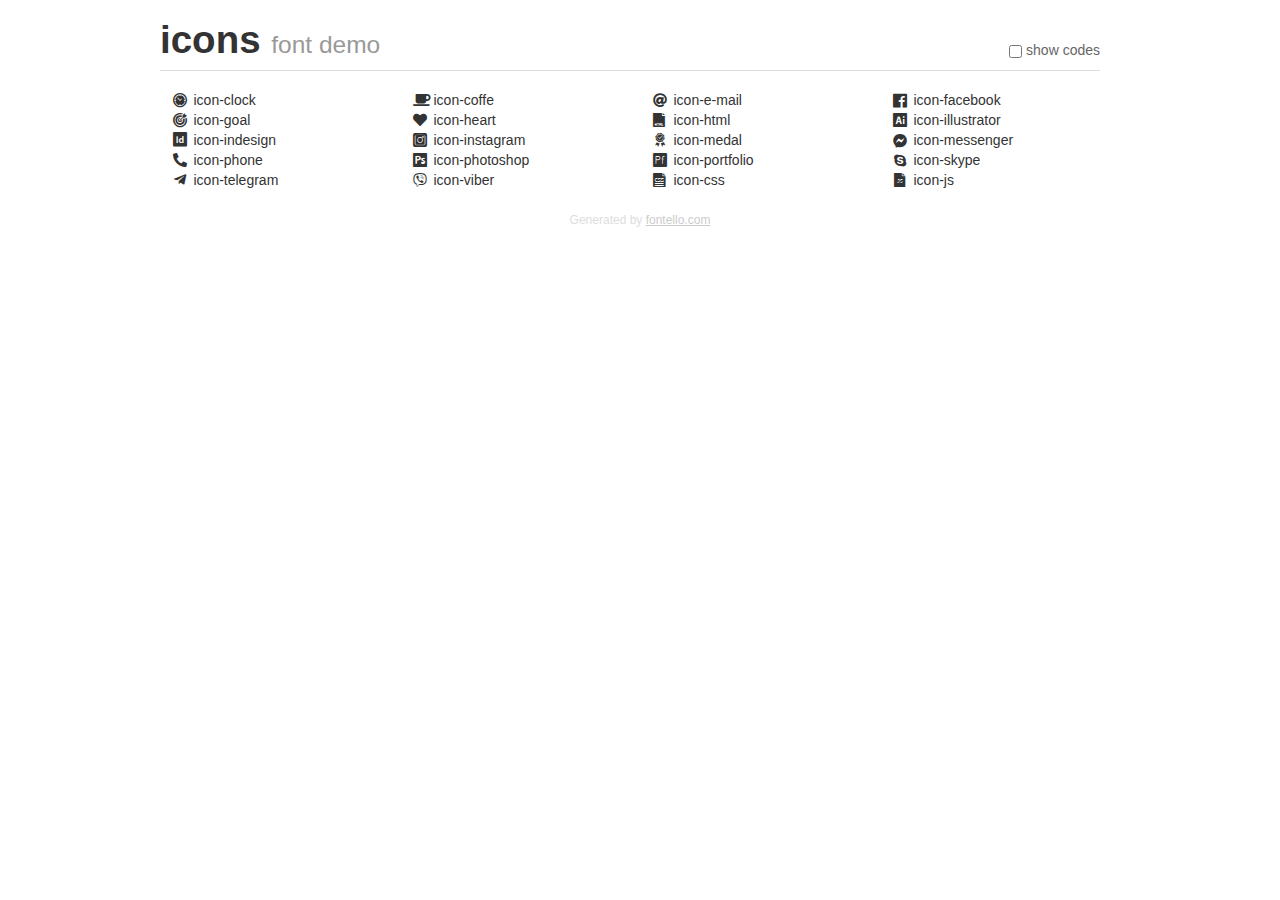
<file: fonts/fontello-44f82a14/demo.html>
<!DOCTYPE html>
<html>
  <head>
  <!--[if lt IE 9]><script language="javascript" type="text/javascript" src="//html5shim.googlecode.com/svn/trunk/html5.js"></script><![endif]-->
  <meta charset="UTF-8">
  <style>
    html {
      font-size: 100%;
      -webkit-text-size-adjust: 100%;
      -ms-text-size-adjust: 100%;
    }
    a:focus {
      outline: thin dotted #333;
      outline: 5px auto -webkit-focus-ring-color;
      outline-offset: -2px;
    }
    a:hover,
    a:active {
      outline: 0;
    }
    input {
      margin: 0;
      font-size: 100%;
      vertical-align: middle;
      *overflow: visible;
      line-height: normal;
    }
    input::-moz-focus-inner {
      padding: 0;
      border: 0;
    }
    body {
      margin: 0;
      font-family: "Helvetica Neue", Helvetica, Arial, sans-serif;
      font-size: 14px;
      line-height: 20px;
      color: #333;
      background-color: #fff;
    }
    a {
      color: #08c;
      text-decoration: none;
    }
    a:hover {
      color: #005580;
      text-decoration: underline;
    }
    .row {
      margin-left: -20px;
      *zoom: 1;
    }
    .row:before,
    .row:after {
      display: table;
      content: "";
      line-height: 0;
    }
    .row:after {
      clear: both;
    }
    .span3 {
      float: left;
      min-height: 1px;
      margin-left: 20px;
      width: 220px;
    }
    .container {
      width: 940px;
      margin-right: auto;
      margin-left: auto;
      *zoom: 1;
    }
    .container:before,
    .container:after {
      display: table;
      content: "";
      line-height: 0;
    }
    .container:after {
      clear: both;
    }
    small {
      font-size: 85%;
    }
    h1 {
      margin: 10px 0;
      font-family: inherit;
      font-weight: bold;
      line-height: 20px;
      color: inherit;
      text-rendering: optimizelegibility;
      line-height: 40px;
      font-size: 38.5px;
    }
    h1 small {
      font-weight: normal;
      line-height: 1;
      color: #999;
      font-size: 24.5px;
    }

    body {
      margin-top: 90px;
    }
    .header {
      position: fixed;
      top: 0;
      left: 50%;
      margin-left: -480px;
      background-color: #fff;
      border-bottom: 1px solid #ddd;
      padding-top: 10px;
      z-index: 10;
    }
    .footer {
      color: #ddd;
      font-size: 12px;
      text-align: center;
      margin-top: 20px;
    }
    .footer a {
      color: #ccc;
      text-decoration: underline;
    }
    .the-icons {
      font-size: 14px;
      line-height: 24px;
    }
    .switch {
      position: absolute;
      right: 0;
      bottom: 10px;
      color: #666;
    }
    .switch input {
      margin-right: 0.3em;
    }
    .codesOn .i-name {
      display: none;
    }
    .codesOn .i-code {
      display: inline;
    }
    .i-code {
      display: none;
    }
    @font-face {
      font-family: 'icons';
      src: url('./font/icons.eot?56709686');
      src: url('./font/icons.eot?56709686#iefix') format('embedded-opentype'),
           url('./font/icons.woff?56709686') format('woff'),
           url('./font/icons.ttf?56709686') format('truetype'),
           url('./font/icons.svg?56709686#icons') format('svg');
      font-weight: normal;
      font-style: normal;
    }
    .demo-icon {
      font-family: "icons";
      font-style: normal;
      font-weight: normal;
      speak: never;
     
      display: inline-block;
      text-decoration: inherit;
      width: 1em;
      margin-right: .2em;
      text-align: center;
      /* opacity: .8; */
     
      /* For safety - reset parent styles, that can break glyph codes*/
      font-variant: normal;
      text-transform: none;
     
      /* fix buttons height, for twitter bootstrap */
      line-height: 1em;
     
      /* Animation center compensation - margins should be symmetric */
      /* remove if not needed */
      margin-left: .2em;
     
      /* You can be more comfortable with increased icons size */
      /* font-size: 120%; */
     
      /* Font smoothing. That was taken from TWBS */
      -webkit-font-smoothing: antialiased;
      -moz-osx-font-smoothing: grayscale;
     
      /* Uncomment for 3D effect */
      /* text-shadow: 1px 1px 1px rgba(127, 127, 127, 0.3); */
    }
    </style>
    <link rel="stylesheet" href="css/animation.css"><!--[if IE 7]><link rel="stylesheet" href="css/" + font.fontname + "-ie7.css"><![endif]-->
    <script>
      function toggleCodes(on) {
        var obj = document.getElementById('icons');
      
        if (on) {
          obj.className += ' codesOn';
        } else {
          obj.className = obj.className.replace(' codesOn', '');
        }
      }
    </script>
  </head>
  <body>
    <div class="container header">
      <h1>icons <small>font demo</small></h1>
      <label class="switch">
        <input type="checkbox" onclick="toggleCodes(this.checked)">show codes
      </label>
    </div>
    <div class="container" id="icons">
      <div class="row">
        <div class="span3" title="Code: 0xe800">
          <i class="demo-icon icon-clock">&#xe800;</i> <span class="i-name">icon-clock</span><span class="i-code">0xe800</span>
        </div>
        <div class="span3" title="Code: 0xe801">
          <i class="demo-icon icon-coffe">&#xe801;</i> <span class="i-name">icon-coffe</span><span class="i-code">0xe801</span>
        </div>
        <div class="span3" title="Code: 0xe803">
          <i class="demo-icon icon-e-mail">&#xe803;</i> <span class="i-name">icon-e-mail</span><span class="i-code">0xe803</span>
        </div>
        <div class="span3" title="Code: 0xe804">
          <i class="demo-icon icon-facebook">&#xe804;</i> <span class="i-name">icon-facebook</span><span class="i-code">0xe804</span>
        </div>
      </div>
      <div class="row">
        <div class="span3" title="Code: 0xe805">
          <i class="demo-icon icon-goal">&#xe805;</i> <span class="i-name">icon-goal</span><span class="i-code">0xe805</span>
        </div>
        <div class="span3" title="Code: 0xe806">
          <i class="demo-icon icon-heart">&#xe806;</i> <span class="i-name">icon-heart</span><span class="i-code">0xe806</span>
        </div>
        <div class="span3" title="Code: 0xe807">
          <i class="demo-icon icon-html">&#xe807;</i> <span class="i-name">icon-html</span><span class="i-code">0xe807</span>
        </div>
        <div class="span3" title="Code: 0xe808">
          <i class="demo-icon icon-illustrator">&#xe808;</i> <span class="i-name">icon-illustrator</span><span class="i-code">0xe808</span>
        </div>
      </div>
      <div class="row">
        <div class="span3" title="Code: 0xe809">
          <i class="demo-icon icon-indesign">&#xe809;</i> <span class="i-name">icon-indesign</span><span class="i-code">0xe809</span>
        </div>
        <div class="span3" title="Code: 0xe80a">
          <i class="demo-icon icon-instagram">&#xe80a;</i> <span class="i-name">icon-instagram</span><span class="i-code">0xe80a</span>
        </div>
        <div class="span3" title="Code: 0xe80c">
          <i class="demo-icon icon-medal">&#xe80c;</i> <span class="i-name">icon-medal</span><span class="i-code">0xe80c</span>
        </div>
        <div class="span3" title="Code: 0xe80d">
          <i class="demo-icon icon-messenger">&#xe80d;</i> <span class="i-name">icon-messenger</span><span class="i-code">0xe80d</span>
        </div>
      </div>
      <div class="row">
        <div class="span3" title="Code: 0xe80e">
          <i class="demo-icon icon-phone">&#xe80e;</i> <span class="i-name">icon-phone</span><span class="i-code">0xe80e</span>
        </div>
        <div class="span3" title="Code: 0xe80f">
          <i class="demo-icon icon-photoshop">&#xe80f;</i> <span class="i-name">icon-photoshop</span><span class="i-code">0xe80f</span>
        </div>
        <div class="span3" title="Code: 0xe810">
          <i class="demo-icon icon-portfolio">&#xe810;</i> <span class="i-name">icon-portfolio</span><span class="i-code">0xe810</span>
        </div>
        <div class="span3" title="Code: 0xe811">
          <i class="demo-icon icon-skype">&#xe811;</i> <span class="i-name">icon-skype</span><span class="i-code">0xe811</span>
        </div>
      </div>
      <div class="row">
        <div class="span3" title="Code: 0xe812">
          <i class="demo-icon icon-telegram">&#xe812;</i> <span class="i-name">icon-telegram</span><span class="i-code">0xe812</span>
        </div>
        <div class="span3" title="Code: 0xe813">
          <i class="demo-icon icon-viber">&#xe813;</i> <span class="i-name">icon-viber</span><span class="i-code">0xe813</span>
        </div>
        <div class="span3" title="Code: 0xe814">
          <i class="demo-icon icon-css">&#xe814;</i> <span class="i-name">icon-css</span><span class="i-code">0xe814</span>
        </div>
        <div class="span3" title="Code: 0xe815">
          <i class="demo-icon icon-js">&#xe815;</i> <span class="i-name">icon-js</span><span class="i-code">0xe815</span>
        </div>
      </div>
    </div>
    <div class="container footer">Generated by <a href="https://fontello.com">fontello.com</a></div>
  </body>
</html>
</file>
<file: margo_portfolio/css/style.css>
@font-face{
	font-family: 'Impact';
	src: url(../fonts/19442.ttf);	
}
html{
	scroll-behavior: smooth;
}
html.lock{
	overflow: hidden;	
}
html.lock main,html.lock footer,html.lock .ring{
	filter:blur(3px);
}
body{	
	font-family: 'Rubik', sans-serif;
	color: #1a1f25;
	text-align: justify;
	position: relative;	
}
header{
	background-color: #1a1f25;
	position: fixed;
	width: 100vw;
	height: 55px;	
	z-index: 2;
}
section{		
	padding-top: 55px;
}
h1,h2,h4{
	font-family: 'Impact';	
	transition:all 1.5s ease;
}
h1._anim-items,h2._anim-items,h4._anim-items{
	transform: translate(0px,120%);
	opacity: 0;	
}
h1._active,h2._active,h4._active{
	transform: translate(0px,0px);
	opacity: 1;
}
h1{font-family: 'Century Gothic';
	font-size: 1.5em;
	  color:white;
}
h2{
	font-size: 3em;
	text-align: center;	
	padding-bottom:15px;	
}
@media (max-width: 768px){
	h2{font-size: 2em;}
}	
h3{ font-family: 'Impact';	
	font-size: 3.8em;
	color: #7a7a7a;
	text-align: center;
}
h4{
	font-family: 'Century Gothic';
	padding: 10px;
	font-size: 120%;
	font-weight: 600;
}
a{
	text-decoration: none;
	color: inherit;
	/*cursor: url(../img/#);*/
}
span{
	font-family: 'Impact';	
	font-size: 2.5em;
	padding-left:15px;	
}
button, .btn{	
	text-transform:uppercase;
	font-size: 1.1em;
	font-family: 'Century Gothic';
	color: white;
	border-radius: 5px;
	background-color:#e31f1b;
	border:none;
	padding: 10px 30px;
	outline: none;
	transition: all 0.5s ease;
	animation: sbs-anim-rec 1.1s infinite linear 0.000001s;
	backface-visibility: hidden;
}
@keyframes sbs-anim-rec{
	0% {
    -moz-box-shadow: 0 0 0 0 rgba(0,0,0, 0.4);
    box-shadow: 0 0 0 0 rgba(0,0,0, 0.4);
  }
  70% {
      -moz-box-shadow: 0 0 0 10px rgba(0,0,0, 0);
      box-shadow: 0 0 0 10px rgba(0,0,0, 0);
  }
  100% {
      -moz-box-shadow: 0 0 0 0 rgba(0,0,0, 0);
      box-shadow: 0 0 0 0 rgba(0,0,0, 0);
  }
}
button:hover, .btn:hover{
	background-color:#e48a88!important;
	transition: all 0.5s ease 0s !important;	 
}
.btn-inverse{
	animation: sbs-anim-rec-inverse 1.1s infinite linear 0.000001s!important;
}
@keyframes sbs-anim-rec-inverse{
	0% {
    -moz-box-shadow: 0 0 0 0 rgba(255,255,255, 0.4);
    box-shadow: 0 0 0 0 rgba(255,255,255, 0.4);
  }
  70% {
      -moz-box-shadow: 0 0 0 10px rgba(255,255,255, 0);
      box-shadow: 0 0 0 10px rgba(255,255,255, 0);
  }
  100% {
      -moz-box-shadow: 0 0 0 0 rgba(255,255,255, 0);
      box-shadow: 0 0 0 0 rgba(255,255,255, 0);
  }
}
input,textarea{
	width: 100%;	
	margin: 4px 0;	
	padding: 15px 30px;
	outline: none;
	border:1px solid #22272d;
	background-color: #343b43;
}
input:hover,textarea:hover{
	box-shadow: 0 0 10px rgba(255,255,255,0.5);
}
i{
	padding-right: 5px;
	font-size: 80%;
}
footer{
	background-color:#1a1f25;
	color:white;
	padding:10px 0;
}
.container{
	max-width: 1800px;
	margin:0 auto;
}
@media (max-width: 1850px){
	.container{max-width: 95vw;}
}
@media (max-width: 400px){
	p{font-size: 0.9em;}
}
@media (max-width: 350px){
	p{font-size: 0.8em;}
}




/*MENU*/
.nav-menu{
	display: flex;	
	flex-flow: row nowrap;
	justify-content: space-between;
	align-items: center;	
	padding: 10px 0;		
}
@media (max-width: 1200px){
	.nav-menu{padding:4px 0 0 0;}
}
.contacts-menu{
	margin-top: 3px;
	display: flex;
	flex-flow: row nowrap;
	width: 45%;
	justify-content: flex-end;
	align-items: center;
}
.phone{	
	display: block;
	text-align: right;
	font-size: 1.2em;
	color: white;
	padding: 0 10px;
	transition:	all 0.3s ease;
}
.phone:hover{
	color: #96d14a;
}
.question{	
	display: block;
	text-align: right;
	max-width: 50%;
	padding: 0 10px;
}
.menu{
	display: flex;
	flex-flow: row nowrap;
	width: 45%;
	padding: 0 4vw 0 0;
	justify-content: space-between;
	transition:	all 0.8s ease;
	z-index: 999;
}
#menu-burger{
	display: none;		
	width: 30px;
}
#burger{
  display: none;  
}
.burger-label{
  position: relative;
  width: 50px;
  height: 40px;
  display: inline-block;
  margin-top:8px;  
  -webkit-transition: all .5s;
  transition: all .5s;
  text-align: left;
}
.burger-label div,
.burger-label div:before,
.burger-label div:after {
  background:white;
  position: absolute;
  height: 5px;
  width: 30px;
  border-radius: 4px;
  -webkit-transition: all .5s;
  transition: all .5s;
}
.burger-label div:first-child {
  top: 0px;
}
.burger-label div:nth-child(2) {
  top: 10px;
}
.burger-label div:nth-child(3) {
  top: 20px;
}
#burger + .burger-label div {
  -webkit-transition: top .15s .17s, -webkit-transform .12s .033s;
  transition: top .15s .17s, -webkit-transform .12s .033s;
  transition: top .15s .17s, transform .12s .033s;
  transition: top .15s .17s, transform .12s .033s, -webkit-transform .12s .033s;
}
#burger + .burger-label div:nth-child(3) {
  -webkit-transition: top .15s .17s, -webkit-transform .17s;
  transition: top .15s .17s, -webkit-transform .17s;
  transition: top .15s .17s, transform .17s;
  transition: top .15s .17s, transform .17s, -webkit-transform .17s;
}

#burger:checked + .burger-label div {
  top: 10px;
  -webkit-transform: rotate(135deg);
          transform: rotate(135deg);
  -webkit-transition: top .1s, -webkit-transform .12s .1s;
  transition: top .1s, -webkit-transform .12s .1s;
  transition: top .1s, transform .12s .1s;
  transition: top .1s, transform .12s .1s, -webkit-transform .12s .1s;
}
#burger:checked + .burger-label div:nth-child(3) {
  -webkit-transform: rotate(225deg);
          transform: rotate(225deg);
  -webkit-transition: top .1s, -webkit-transform .17s .1s;
  transition: top .1s, -webkit-transform .17s .1s;
  transition: top .1s, transform .17s .1s;
  transition: top .1s, transform .17s .1s, -webkit-transform .17s .1s;
}
.menu-items{
	display: flex;
	flex-wrap: nowrap;
	justify-content: flex-start;
	width: 100%;
	margin-right: 20px;
}
.menu-item{
	font-size: 1.1em;
	color:white;	
	transition: all 0.5s ease;
	position: relative;
	margin: 0 15px;
}
.menu-item.not-necessary{
		display: none;
}
.menu-item a::before{
	content: '';
	bottom: 0;
	left: 0;
	position: absolute;
	width:100%;
	height: 2px;
	background-color: white;
	transition: 0.2s;
	transform: scaleX(0);
}
.menu-item a:hover:before{	
	transform: scaleX(1);
}
.header-contacts{
	display: none;
}
.question-mobile{
	display: none;
}
@media (max-width: 1200px){	
	.header-contacts{
		display: flex;
		color: white;
		width: 100%;
	}
	.header-contacts .contacts{
		padding:3vw;
		display: flex;
		flex-flow: column; 		
	}
	#menu-burger{
		display:inline-flex;
	}		
	.menu{
		position: fixed;		
		background-color:rgba(26, 31, 37, 0.9);
		top:55px;
		width: 100%;
		right: -100%;		
		height: 100%;
		padding: 0;	
	}
	.menu.active{		
		right: 0;
	}
	.menu-items{
		height: 90vh;
		justify-content: center;
		text-align: center;
		flex-flow: column nowrap;
		font-size: 1.3em;
		padding: 10px 30px;
		margin-right: 0;
		align-items: center;
	}
	.menu-item{
		margin: 2vh;		
		font-size: 120%;
		color:white;			
	}
	.menu-item.not-necessary{
		display: block;
	}
	.header-contacts .contacts{
		width: 100%;
		text-align: center;
	}
	.header-contacts .icons{
		align-items: center;
		display: flex;
		justify-content: center;
	}
	.contacts-menu{
		width: 75%;
	}
}
@media (max-width: 768px){	
	.phone,.question{
		display: none;		
	}	
	.question-mobile{
		display: block;
		color: white;		
		margin-right: 25px;
		margin-top: -9px;
		display: flex;
		align-items: center;
		justify-content: center;
	}	
	#fa-envelope{
		height: 30px;
	}	
	.menu-item{
		padding:0.5vh;
	}
	.header-contacts{
		font-size: 80%;			
	}
}	




/*SECTION GENERAL*/
.general{
	padding-top: 55px;
	z-index:1; 	
    padding: 10vh 0 0;	
}
#general{	
	min-height:60vh; 
}
.text-general{	
  display: grid;
  grid-template-columns: 60% 40%;
  grid-template-rows: 70vh ;
  grid-gap: 0; 
}
.general_item-1 {
  grid-column-start: 1;
  grid-column-end: 2; 
  grid-row-start: 1;
  grid-row-end: 2; 
  padding: 20vh 15% 20vh 15%;   
} 
.general_item-2 {	
  grid-column-start: 2;
  grid-column-end: 3; 
  grid-row-start: 1;
  grid-row-end: 2;  
} 
.general_img{
	background-image: url(../img/margo.jpg);
	background-position: center;
    background-repeat: no-repeat;
    background-size: cover; 
} 
.after-text-general{
	margin-top: 10px;
	padding-top: 10px;
	border-top: 1px solid #1a1f25;
	justify-content: flex-end;	
}
.after-text-general a{
	transition: all 0.5s ease;
	color: #1a1f25;
	margin: 5px;
}
.after-text-general a:hover{
	color:#96d14a;
}
@media (max-width: 768px){	
	.text-general{		  
	  grid-template-columns: 100%;
	  grid-template-rows: 35vh 40vh;	   
	}
	.general_item-1 {
	  grid-column-start: 1;
	  grid-column-end: 2; 
	  grid-row-start: 1;
	  grid-row-end: 2; 
	  padding: 5% 10% 35% 10%; 
	} 
	.general_item-2 {	
	  grid-column-start: 1;
	  grid-column-end: 2; 
	  grid-row-start: 2;
	  grid-row-end: 3;  
	} 
}
@media (max-width: 500px){
	.general_item-1 {padding: 2% 0% ;}
}




/*SECTION ABOUT_US*/
#about_us{	
	padding: 55px 0;	
}
.portfolio-title{
	background-color: 
}
.text-about-us>p{
	padding: 2vh 0 2vh;
	transform: translate(0px,120%);
	opacity: 0;
	transition: all 0.8s ease;
}
.text-about-us>p._active{
	transform: translate(0px,0px);
	opacity: 1;
}
.cards{
	display: flex;
	flex-flow: row nowrap;	
	justify-content: space-between;	
	color: white;
}
.card{
	background-color:#1a1f25;;	
	padding: 50px 40px;
	display: flex;
	flex-direction: column;
	justify-content: center;
	width: 32%;
	transform: translate(0px,40%);
	opacity: 0;
	transition: all 0.8s ease 0s;	
}
.card._active{
	transform: translate(0px,0px);
	opacity: 1;
}
.icon-conteiner{
	display: flex;
	flex-flow: row nowrap;
}
.icon{
	width: 40px;
}
.card-text 	p{
	padding-bottom: 10px; 
}
#capa_1{
	height: 40px;
}
@media (max-width: 1200px){	
	.cards{
		flex-flow: row wrap;
	}
	.card{
		flex-direction: row;
		width: 49.5%;
		margin-left: 0;
		margin:3px 0;			
	}
	.card:nth-child(3){
		width: 100%;
	}	
}	
@media (max-width: 800px){
	#about_us{padding: 20px 0;	
}
	.cards{flex-direction: column;}
	.card{width: 100%;}
}
	



/*SECTION PORTFOLIO*/

.portfolio{   
    min-height: 100vh; 
    padding-bottom: 5vh;
}
.portfolio-title{
	background-color:#1a1f25;
	color:white;
	font-size: 1.5em;	
	padding: 20px; 
}
.gallery {
  display: grid;
  grid-template-columns: repeat(3, 31.66vw);
  grid-template-rows: repeat(4, 31.66vw);  
} 
.gallery__img {
  width: 100%;
  height: 100%;
  object-fit: cover;
  display: block; 
} 
.gallery__item{
	position: relative;
}
.gallery__item_text{
	position: absolute;
	opacity: 0;
	transition: all 0.8s ease;
	background-color: rgba(26,31,37,0.9);
	display: flex;
	align-items: center;	
	width: 100%;
	height: 100%;
	justify-content: center;
	color: white;
	font-size: 120%;
	padding: 35px;
	text-align: center;
	padding: 15px;
}
.gallery__item:hover .gallery__item_text{
	opacity:1;	
}
.gallery__item--1 {
  grid-column-start: 1;
  grid-column-end: 2;
  grid-row-start: 1;
  grid-row-end: 2; 
} 
.gallery__item--2 {
  grid-column-start: 2;
  grid-column-end: 3;
  grid-row-start: 1;
  grid-row-end: 2;  
} 
.gallery__item--3 {
  grid-column-start: 3;
  grid-column-end: 4;
  grid-row-start: 1;
  grid-row-end: 2;  
} 
.gallery__item--4 {
  grid-column-start: 1;
  grid-column-end:2;
  grid-row-start: 2;
  grid-row-end: 3;
} 
.gallery__item--5 {
  grid-column-start: 2;
  grid-column-end: 3;
  grid-row-start: 2;
  grid-row-end: 3;
} 
.gallery__item--6 {
  grid-column-start: 3;
  grid-column-end: 4;
  grid-row-start: 2;
  grid-row-end: 3;  
}
.gallery__item--7 {
  grid-column-start:1;
  grid-column-end: 2;
  grid-row-start: 3;
  grid-row-end: 4;  
}
.gallery__item--8 {
  grid-column-start: 2;
  grid-column-end: 3;
  grid-row-start: 3;
  grid-row-end: 4;  
}
.gallery__item--9 {
  grid-column-start: 3;
  grid-column-end: 4;
  grid-row-start: 3;
  grid-row-end: 4;  
}
.gallery__item--10 {
  grid-column-start:1;
  grid-column-end: 2;
  grid-row-start: 4;
  grid-row-end: 5;  
}
.gallery__item--11 {
  grid-column-start: 2;
  grid-column-end: 3;
  grid-row-start: 4;
  grid-row-end: 5;  
}
.gallery__item--12 {
  grid-column-start: 3;
  grid-column-end: 4;
  grid-row-start: 4;
  grid-row-end: 5;  
}
@media (max-width: 900px){
	.gallery {
	  display: grid;
	  grid-template-columns: repeat(2, 47.5vw);
	  grid-template-rows: repeat(6, 47.5vw);  
	}
	.gallery__item--1{
  grid-column-start: 1;
  grid-column-end: 2;
  grid-row-start: 1;
  grid-row-end: 2; 
} 
.gallery__item--2 {
  grid-column-start: 2;
  grid-column-end: 3;
  grid-row-start: 1;
  grid-row-end: 2;  
} 
.gallery__item--3 {
  grid-column-start: 1;
  grid-column-end: 2;
  grid-row-start: 2;
  grid-row-end: 3;  
} 
.gallery__item--4 {
  grid-column-start: 2;
  grid-column-end:3;
  grid-row-start: 2;
  grid-row-end: 3;
} 
.gallery__item--5 {
  grid-column-start: 1;
  grid-column-end: 2;
  grid-row-start: 3;
  grid-row-end: 4;
} 
.gallery__item--6 {
  grid-column-start: 2;
  grid-column-end: 3;
  grid-row-start: 3;
  grid-row-end: 4;  
}
.gallery__item--7 {
  grid-column-start:1;
  grid-column-end: 2;
  grid-row-start: 4;
  grid-row-end: 5;  
}
.gallery__item--8 {
  grid-column-start: 2;
  grid-column-end: 3;
  grid-row-start: 4;
  grid-row-end: 5;  
}
.gallery__item--9 {
  grid-column-start: 1;
  grid-column-end: 2;
  grid-row-start: 5;
  grid-row-end: 6;  
}
.gallery__item--10 {
  grid-column-start:2;
  grid-column-end: 3;
  grid-row-start: 5;
  grid-row-end: 6;  
}
.gallery__item--11 {
  grid-column-start: 1;
  grid-column-end: 2;
  grid-row-start: 6;
  grid-row-end: 7;  
}
.gallery__item--12 {
  grid-column-start: 2;
  grid-column-end: 3;
  grid-row-start: 6;
  grid-row-end: 7;  
} 
}






/*SECTION FEEDBACK*/

#feedback{
	min-height: 30vh;
	background-color: #1a1f25;  
}
.feedback-container{
	display: flex;
	flex-direction: column;
	align-items: center;
}
.feedback-text-container{
	display: flex;	
	color:white;
	width: 50%;
	padding-bottom: 25px;
}
.feedback-form-container{	
	padding: 40px 40px 30px;	
	width: 50%;
	min-width: 40vw;
	border:1px solid white;
}
.feedback-form{
	display: flex;
	flex-flow: column nowrap;	
}
.btn-submit-container{
	text-align: center;	
	margin-top:15px; ;
}
@media (max-width: 1000px){
	.feedback-text-container,.feedback-form-container{
		width: 100%;
		padding-bottom: 10px;
	}	
}
@media (max-width: 1000px){
	.feedback-form-container{		
		padding: 10px;
	}	
	input,textarea{
		padding: 10px 15px;
	}
}


/*FOOTER*/
.contacts{
	display: flex;
	flex-flow: row wrap;
	padding: 20px 0;
	margin:5px 0;
	justify-content: space-between;
	border-top:1px solid white;
	border-bottom:1px solid white; 
}
.contacts a{
	transition: all 0.5s ease;
}
.contacts a:hover{
	color:#96d14a;
}
.contacts-title{
	margin-bottom: 15px;
	color:#96d14a;
	font-size: 1.2em;
}
.fa-at,.fa-phone-alt{
	height: 15px;
	padding-right: 4px;	
}
.mail,.socicons{
	display: flex;
	flex-flow: column;
	flex:1 1 25%;
	align-items: flex-end;
}
.telephones{
	display: flex;
	flex-flow: column;	
	flex:1 1 50%;
	align-items:	flex-end;	
}
.icons{
	display: flex;
	flex-flow: row nowrap;
	justify-content: flex-start;
	align-items: flex-start;
}
.icon{
	color:white;
	font-size: 2.5em;
	margin:0 10px;	
}
.fa-viber,.fa-skype,.fa-whatsapp,.fa-telegram,.fa-facebook-messenger{
	height: 30px;
}
.icon:last-child{
	margin-right: 0;
}
.copyright{
	font-size: 0.9em;
	padding-bottom: 5px;
}
.fa-heart,.fa-coffee{
	width: 15px;
}
@media (max-width: 1200px){
	.telephones,.mail{
		flex:1 1 50%;
	}
	.socicons{
		text-align: left;
		margin-top: 15px;		
	}
	.socicons .contacts-title{
		margin-bottom: 0;
	}			
	.icons{
		justify-content: flex-start;
	}
	.header-contacts .contacts,.header-contacts .mail,.header-contacts .telephones{
	align-items: center;
	}
}
@media (max-width: 768px){
	.contacts{		
		font-size: 110%;
		padding: 0;
		flex-direction: column;
	}
	.contacts-title{
		margin-top: 15px;
		margin-bottom: 5px;
	}
	.socicons .contacts-title{
		margin: 0;
	}	
}




/*POPUP*/

#popup{
	z-index: 3;
}
.popup{
	position: fixed;
	width: 100%;
	height: 100%;
	background-color: rgba(0,0,0,0.7);
	top: 0;
	left: 0;
	opacity: 0;
	visibility: hidden;
	transition: all 0.8s ease 0s;
}
.popup.open{
	opacity: 1;
	visibility: visible;	
}
.popup.open .popup__content{
	transform: translate(0px, 0px);
	opacity: 1;
}
.popup__area{
	position: absolute;
	height: 100%;
	width: 100%;
	top: 0;
	left: 0;
}
.popup__body{
	min-height: 100%;
	display: flex;
	align-items: center;
	justify-content: center;
	padding: 30px 10px;
}
.popup__content{
	width:100%;
	max-width: 500px;
	background-color:#1a1f25;
	color:white;
	padding: 40px 60px ;	
	position: relative;
	opacity: 0;
	transform: translate(0px, -100%);
	transition: all 0.8s ease 0s;
}
.popup__close{
	display: block;
	float: right;
	width: 30px;
	height: 30px;
	background-color: white;
	position: relative;
	border-radius: 50%;
	transition: 1s;
	margin-top: -15px;
	margin-right: -35px;
}
.popup__close span,.popup__close span::before{
	position: absolute;
	width: 20px;
	height: 2px;
	background-color: #7a7a7a;
	top: 50%;
	margin-top:-1px;
	left: 50%;	
	margin-left:-10px;
	display: block;	
	transform: rotate(45deg);
}
.popup__close span::before{
	content: '';
	display: block;
	transition: 0.5s;
	transform: rotate(90deg);
}
.popup__close:hover{
	transform: rotate(360deg);
}
.popup__title{
	margin-bottom: 1em;
	font-size: 1.2em;
	text-align: center;
}
.popup-image-container{
	width: 100%;
	display: flex;
	align-items: center;
	padding:40px 10%;
	justify-content: center;
}
.popup-image-fon{
	display: flex;
	justify-content: center;
	align-items: center;
}
.animation{
	display: flex;
	justify-content: center;
}
.popup-image-text{
	color:white;
	display: flex;		
	font-size: 1.9em;
}
@media (max-width: 500px){
	.popup__content{padding:30px 15px;}
	.popup__close{	
	margin-top: -20px;
	margin-right: -5px;
	}
}




/*ring*/

.ring{	
	position:fixed;
	bottom:30px;
	left:180px;	
	z-index: 1;
}
@media (max-width: 1000px){
	.ring{left:160px;}
}
.img-circle{
	background-color:#e31f1b;
	box-sizing:content-box;
	-webkit-box-sizing:content-box;
}
.img-circle:hover{
	background-color:#e48a88;	
}
.circlephone{
	box-sizing:content-box;-webkit-box-sizing:content-box;
	border: 2px solid #e31f1b;
	width:150px;
	height:150px;
	bottom:-25px;
	right:10px;
	position:absolute;-webkit-border-radius:100%;
	-moz-border-radius: 100%;
	border-radius: 100%;
	-webkit-animation: circle-anim 2.4s infinite ease-in-out !important;
	-moz-animation: circle-anim 2.4s infinite ease-in-out !important;
	-ms-animation: circle-anim 2.4s infinite ease-in-out !important;
	-o-animation: circle-anim 2.4s infinite ease-in-out !important;
	animation: circle-anim 2.4s infinite ease-in-out !important;
	-webkit-transition: all .5s;
	-moz-transition: all .5s;
	-o-transition: all .5s;transition: all 0.5s;
}
.circle-fill{
	box-sizing:content-box;
	-webkit-box-sizing:content-box;
	background-color:#e31f1b;
	width:100px;
	height:100px;
	bottom:0px;
	right:35px;
	position:absolute;
	webkit-border-radius: 100%;
	-moz-border-radius: 100%;
	border-radius: 100%;
	border: 2px solid transparent;
	-webkit-animation: circle-fill-anim 2.3s infinite ease-in-out;
	-moz-animation: circle-fill-anim 2.3s infinite ease-in-out;
	-ms-animation: circle-fill-anim 2.3s infinite ease-in-out;
	-o-animation: circle-fill-anim 2.3s infinite ease-in-out;
	animation: circle-fill-anim 2.3s infinite ease-in-out;
	-webkit-transition: all .5s;-moz-transition: all .5s;
	-o-transition: all .5s;transition: all 0.5s;
}
.img-circle{
	box-sizing:content-box;
	-webkit-box-sizing:content-box;
	width:72px;
	height:72px;
	bottom: 14px;
	right: 49px;
	position:absolute;
	-webkit-border-radius: 100%;
	-moz-border-radius: 100%;
	border-radius: 100%;
	border: 2px solid transparent;
}
.img-circleblock{
	box-sizing:content-box;
	-webkit-box-sizing:content-box;
	width:72px;
	height:72px;
	background-image:url(../img/phone.png);
	background-position: center center;
	background-repeat:no-repeat;
	animation-name: tossing;
	-webkit-animation-name: tossing;
	animation-duration: 1.5s;
	-webkit-animation-duration: 1.5s;
	animation-iteration-count: infinite;
	-webkit-animation-iteration-count: infinite;
}
@keyframes pulse {0% {transform: scale(0.9);opacity: 1;}
  50% {transform: scale(1); opacity: 1; }   
  100% {transform: scale(0.9);opacity: 1;}}
@-webkit-keyframes pulse {0% {-webkit-transform: scale(0.95);opacity: 1;}
  50% {-webkit-transform: scale(1);opacity: 1;}   
  100% {-webkit-transform: scale(0.95);opacity: 1;}}
@keyframes tossing {
  0% {transform: rotate(-8deg);}
  50% {transform: rotate(8deg);}
  100% {transform: rotate(-8deg);}}
@-webkit-keyframes tossing {
  0% {-webkit-transform: rotate(-8deg);}
  50% {-webkit-transform: rotate(8deg);}
  100% {-webkit-transform: rotate(-8deg);}}
@-moz-keyframes circle-anim {
  0% {-moz-transform: rotate(0deg) scale(0.5) skew(1deg);opacity: .1;-moz-opacity: .1;-webkit-opacity: .1;-o-opacity: .1;}
  30% {-moz-transform: rotate(0deg) scale(0.7) skew(1deg);opacity: .5;-moz-opacity: .5;-webkit-opacity: .5;-o-opacity: .5;}
  100% {-moz-transform: rotate(0deg) scale(1) skew(1deg);opacity: .6;-moz-opacity: .6;-webkit-opacity: .6;-o-opacity: .1;}}
@-webkit-keyframes circle-anim {
  0% {-webkit-transform: rotate(0deg) scale(0.5) skew(1deg);-webkit-opacity: .1;}
  30% {-webkit-transform: rotate(0deg) scale(0.7) skew(1deg);-webkit-opacity: .5;}
  100% {-webkit-transform: rotate(0deg) scale(1) skew(1deg);-webkit-opacity: .1;}}
@-o-keyframes circle-anim {
  0% {-o-transform: rotate(0deg) kscale(0.5) skew(1deg);-o-opacity: .1;}
  30% {-o-transform: rotate(0deg) scale(0.7) skew(1deg);-o-opacity: .5;}
  100% {-o-transform: rotate(0deg) scale(1) skew(1deg);-o-opacity: .1;}}
@keyframes circle-anim {
  0% {transform: rotate(0deg) scale(0.5) skew(1deg);opacity: .1;}
  30% {transform: rotate(0deg) scale(0.7) skew(1deg);opacity: .5;}
  100% {transform: rotate(0deg) scale(1) skew(1deg);
opacity: .1;}}
@-moz-keyframes circle-fill-anim {
  0% {-moz-transform: rotate(0deg) scale(0.7) skew(1deg);opacity: .2;}
  50% {-moz-transform: rotate(0deg) -moz-scale(1) skew(1deg);opacity: .2;}
  100% {-moz-transform: rotate(0deg) scale(0.7) skew(1deg);opacity: .2;}}
@-webkit-keyframes circle-fill-anim {
  0% {-webkit-transform: rotate(0deg) scale(0.7) skew(1deg);opacity: .2;  }
  50% {-webkit-transform: rotate(0deg) scale(1) skew(1deg);opacity: .2;  }
  100% {-webkit-transform: rotate(0deg) scale(0.7) skew(1deg);opacity: .2;}}
@-o-keyframes circle-fill-anim {
  0% {-o-transform: rotate(0deg) scale(0.7) skew(1deg);opacity: .2;}
  50% {-o-transform: rotate(0deg) scale(1) skew(1deg);opacity: .2;}
  100% {-o-transform: rotate(0deg) scale(0.7) skew(1deg);opacity: .2;}}
@keyframes circle-fill-anim {
  0% {transform: rotate(0deg) scale(0.7) skew(1deg);opacity: .2;}
  50% {transform: rotate(0deg) scale(1) skew(1deg);opacity: .2;}
  100% {transform: rotate(0deg) scale(0.7) skew(1deg);opacity: .2;}}
</file>
<file: fonts/fontello-44f82a14/css/animation.css>
/*
   Animation example, for spinners
*/
.animate-spin {
  -moz-animation: spin 2s infinite linear;
  -o-animation: spin 2s infinite linear;
  -webkit-animation: spin 2s infinite linear;
  animation: spin 2s infinite linear;
  display: inline-block;
}
@-moz-keyframes spin {
  0% {
    -moz-transform: rotate(0deg);
    -o-transform: rotate(0deg);
    -webkit-transform: rotate(0deg);
    transform: rotate(0deg);
  }

  100% {
    -moz-transform: rotate(359deg);
    -o-transform: rotate(359deg);
    -webkit-transform: rotate(359deg);
    transform: rotate(359deg);
  }
}
@-webkit-keyframes spin {
  0% {
    -moz-transform: rotate(0deg);
    -o-transform: rotate(0deg);
    -webkit-transform: rotate(0deg);
    transform: rotate(0deg);
  }

  100% {
    -moz-transform: rotate(359deg);
    -o-transform: rotate(359deg);
    -webkit-transform: rotate(359deg);
    transform: rotate(359deg);
  }
}
@-o-keyframes spin {
  0% {
    -moz-transform: rotate(0deg);
    -o-transform: rotate(0deg);
    -webkit-transform: rotate(0deg);
    transform: rotate(0deg);
  }

  100% {
    -moz-transform: rotate(359deg);
    -o-transform: rotate(359deg);
    -webkit-transform: rotate(359deg);
    transform: rotate(359deg);
  }
}
@-ms-keyframes spin {
  0% {
    -moz-transform: rotate(0deg);
    -o-transform: rotate(0deg);
    -webkit-transform: rotate(0deg);
    transform: rotate(0deg);
  }

  100% {
    -moz-transform: rotate(359deg);
    -o-transform: rotate(359deg);
    -webkit-transform: rotate(359deg);
    transform: rotate(359deg);
  }
}
@keyframes spin {
  0% {
    -moz-transform: rotate(0deg);
    -o-transform: rotate(0deg);
    -webkit-transform: rotate(0deg);
    transform: rotate(0deg);
  }

  100% {
    -moz-transform: rotate(359deg);
    -o-transform: rotate(359deg);
    -webkit-transform: rotate(359deg);
    transform: rotate(359deg);
  }
}
</file>
